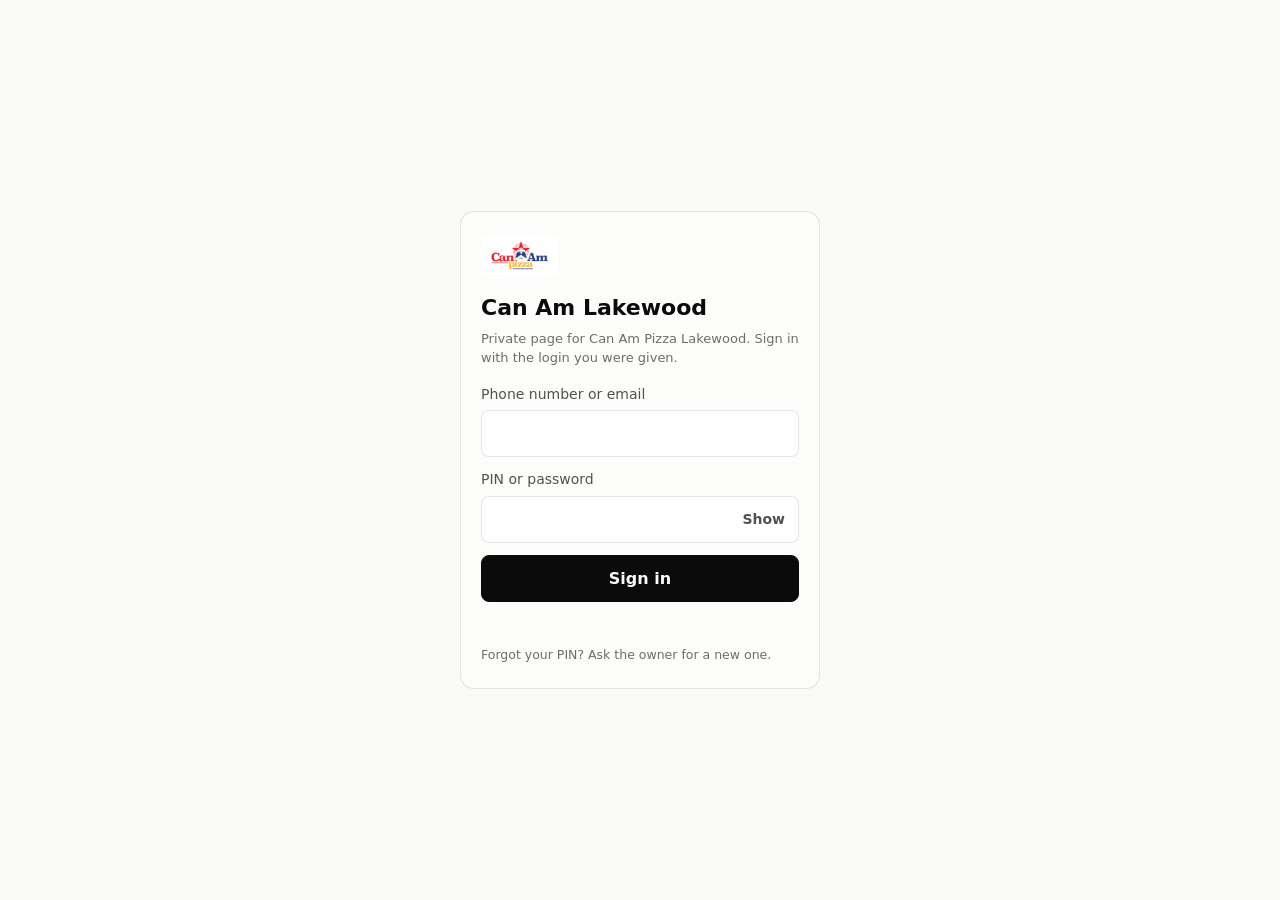
<file: index.html>
<!doctype html>
<html lang="en">
<head>
  <meta charset="utf-8">
  <meta http-equiv="Content-Security-Policy" content="default-src 'self'; script-src 'self'; style-src 'self' 'unsafe-inline'; img-src 'self' data:; connect-src 'self' https://xnnyrgptfxnephdkgopo.supabase.co; font-src 'self'; manifest-src 'self'; worker-src 'self'; object-src 'none'; base-uri 'self'; form-action 'self'">
  <meta name="viewport" content="width=device-width, initial-scale=1">
  <title>Can Am Lakewood</title>
  <link rel="icon" href="icons/icon32.png">
  <link rel="stylesheet" href="dashboard.css">
  <link rel="stylesheet" href="phone.css">
  <link rel="stylesheet" href="finance.css">
  <link rel="stylesheet" href="schedule.css">
  <meta name="robots" content="noindex, nofollow">
  <link rel="apple-touch-icon" href="icons/app-180.png">
  <link rel="manifest" href="manifest.webmanifest">
  <meta name="apple-mobile-web-app-title" content="Can Am">
  <meta name="apple-mobile-web-app-capable" content="yes">
  <meta name="mobile-web-app-capable" content="yes">
  <meta name="theme-color" content="#f9f9f7" media="(prefers-color-scheme: light)">
  <meta name="theme-color" content="#0d0d0d" media="(prefers-color-scheme: dark)">
  <link rel="stylesheet" href="taxes.css">
  <script src="theme.js"></script>
</head>
<body class="locked">
  <section class="login" id="login">
    <div class="login-card">
      <img src="logo.png" alt="Can Am Pizza" class="logo">
      <h1>Can Am Lakewood</h1>
      <p class="muted">Private page for Can Am Pizza Lakewood. Sign in with the login you were given.</p>
      <form id="loginForm">
        <label>Phone number or email<input type="text" id="loginEmail" autocomplete="username" autocapitalize="off" spellcheck="false" required></label>
        <label>PIN or password
          <span class="pw-wrap">
            <input type="password" id="loginPassword" autocomplete="current-password" required>
            <button type="button" class="pw-show" id="loginShow" aria-label="Show password">Show</button>
          </span>
        </label>
        <button class="btn" type="submit" id="loginBtn">Sign in</button>
      </form>
      <button class="btn" id="loginRetry" hidden>Try again</button>
      <p class="login-msg" id="loginMsg" aria-live="polite"></p>
      <p class="login-help">Forgot your PIN? Ask the owner for a new one.</p>
    </div>
  </section>
  <div class="app-tip" id="appTip" hidden>
    <div class="app-tip-msg" id="appTipMsg"></div>
    <button class="btn" id="appTipInstall" hidden>Install</button>
    <button class="btn ghost" id="appTipClose">Not now</button>
  </div>

  <header class="top">
    <div class="brand">
      <img src="logo.png" alt="Can Am Pizza" class="logo">
      <div>
        <div class="brand-title" id="brandTitle">Lakewood sales</div>
        <div class="brand-sub" id="dateLine"></div>
      </div>
    </div>
    <nav class="views" id="views" aria-label="Show">
      <button data-tab="sales" aria-pressed="true">Sales</button>
      <button data-tab="dough" aria-pressed="false">Dough</button>
      <button data-tab="finance" aria-pressed="false" id="finTabBtn" hidden>Finances</button>
      <button data-tab="taxes" aria-pressed="false" id="taxTabBtn" hidden>Taxes</button>
      <button data-tab="schedule" aria-pressed="false" id="schedTabBtn" hidden>Schedule</button>
      <a class="views-link" id="refTabLink" href="referral.html">Referrals</a>
    </nav>
    <nav class="range sales-only" id="range" aria-label="Date range">
      <button data-view="today">Today</button>
      <button data-view="yesterday">Yesterday</button>
      <button data-view="week">This week</button>
      <button data-view="lastweek">Last week</button>
      <button data-view="month">This month</button>
      <button data-view="lastmonth">Last month</button>
      <button data-view="september" hidden>September</button>
    </nav>
    <div class="live">
      <span class="live-dot" id="liveDot"></span>
      <span id="liveText">Starting…</span>
      <button class="icon-btn" id="refreshBtn" title="Refresh now" aria-label="Refresh now">
        <svg viewBox="0 0 24 24" width="18" height="18" aria-hidden="true"><path d="M20 12a8 8 0 1 1-2.34-5.66M20 4v5h-5" fill="none" stroke="currentColor" stroke-width="2" stroke-linecap="round" stroke-linejoin="round"/></svg>
      </button>
      <button class="icon-btn theme-btn" id="themeBtn" type="button"></button>
    </div>
  </header>

  <main>
    <section id="alerts" class="alerts" aria-live="polite"></section>

    <!-- Taxes tab (version 1.27.0, owner only; taxes-view.js fills it in). Employee logins never see it. -->
    <section class="tx taxes-only" id="taxes" aria-label="Sales tax"></section>

    <!-- Finances tab (version 1.12.0, phone page, owner only; finance.js fills it in) -->
    <section class="fin finance-only" id="finance" aria-label="Finances">
      <nav class="fin-nav" id="finNav" aria-label="Finances"></nav>
      <div class="fin-main">
        <div class="fin-mode" id="finMode" hidden></div>
        <header class="fin-head" id="finHead"></header>
        <div class="fin-body" id="finBody"></div>
      </div>
      <dialog class="fin-sheet" id="finSheet" aria-label="Details"></dialog>
    </section>

    <!-- Schedule tab (version 1.22.0, phone page, owner only; schedule.js fills it in) -->
    <section class="sc schedule-only" id="schedule" aria-label="Schedule">
      <div class="sc-body" id="scBody"></div>
      <div class="sc-bar" id="scBar" hidden></div>
      <dialog class="sc-dialog" id="scDialog" aria-label="Change a day"></dialog>
    </section>
    <div class="sc-print" id="scPrint" aria-hidden="true"></div>
    <section class="hero sales-only">
      <div class="hero-label" id="heroLabel">Total sales today</div>
      <div class="hero-value" id="heroValue">—</div>
      <div class="hero-meta">
        <span id="heroOrders"></span>
        <span id="heroDelta"></span>
      </div>
      <!-- owner only (version 1.19.0): what today is likely to bring in by closing -->
      <div class="hero-pay hero-expect" id="heroExpect"></div>
      <div class="hero-pay" id="heroPay"></div>
      <div class="hero-actions">
        <button class="hero-more" id="heroDetail">See what sold, and when <span aria-hidden="true">→</span></button>
        <button class="hero-more" id="heroUpcoming" hidden>Expected orders <span class="count-pill" id="heroUpcomingCount" hidden></span> <span aria-hidden="true">↓</span></button>
      </div>
    </section>

    <section class="tiles sales-only" id="tiles"></section>
    <p class="hint tiles-hint sales-only">Tap a box to see what sold there, the busiest times and promos.</p>

    <!-- Dough tab: dough only, no money. Everything is on the page, nothing folded away, in the order a
         kitchen needs it: what to do now, what's left, the day's one mix and any extra, orders scheduled ahead. -->
    <section class="card dough-only dough-do" id="doughDoCard">
      <div id="doughDo"></div>
    </section>

    <section class="card dough-only" id="doughNowCard" hidden>
      <div class="card-head"><h2 id="doughNowTitle">Left right now</h2></div>
      <div id="doughNow"></div>
    </section>

    <!-- doughs used so far today, straight from Clover's orders (version 1.18.0; no learning, no plan needed) -->
    <section class="card dough-only" id="doughUsedCard">
      <div class="card-head"><h2 id="doughUsedTitle">Used today</h2></div>
      <div id="doughUsed"></div>
    </section>

    <section class="card dough-only" id="doughDayCard">
      <div class="card-head"><h2 id="doughDayTitle">Today's dough</h2></div>
      <ol class="steps" id="doughSteps"></ol>
    </section>

    <!-- owner only: who entered which dough count (the database keeps this log) -->
    <section class="card dough-only" id="doughWhoCard" hidden>
      <div class="card-head"><h2 id="doughWhoTitle">Who entered what</h2></div>
      <ol class="k-orders" id="doughWhoList"></ol>
      <p class="hint">Every dough count someone entered or changed, newest first. The name is added by the database
        from the login that saved it, so it can't be changed from the page.</p>
    </section>

    <section class="card dough-only" id="doughOrdersCard" hidden>
      <div class="card-head"><h2>Orders scheduled ahead</h2><span class="muted" id="doughOrdersAge"></span></div>
      <ol class="k-orders" id="doughOrders"></ol>
    </section>

    <section class="card dough-only" id="doughHowCard">
      <div class="card-head"><h2>How the numbers are worked out</h2></div>
      <div class="dough-how" id="doughHowBody"></div>
    </section>

    <section class="card dough-only" id="doughLogCard" hidden>
      <div class="card-head"><h2 id="doughLogTitle">Counts entered</h2></div>
      <div id="doughLog"></div>
    </section>

    <!-- phone page only (version 1.11.0): a reminder on this phone when tonight's closing dough count is missing -->
    <section class="card dough-only remind-card" id="remindCard" hidden>
      <div class="card-head"><h2>Closing reminder</h2></div>
      <p class="remind-msg" id="remindMsg"></p>
      <div class="remind-btns">
        <button class="btn" type="button" id="remindOn" hidden>Remind this phone before closing</button>
        <button class="btn ghost" type="button" id="remindTest" hidden>Send a test</button>
        <button class="btn ghost" type="button" id="remindOff" hidden>Stop reminders</button>
      </div>
      <p class="remind-note" id="remindNote" aria-live="polite"></p>
    </section>

    <!-- owner only: employee logins that see this Dough page and nothing else -->
    <section class="card dough-only" id="staffCard" hidden>
      <div class="card-head"><h2>Employee logins</h2></div>
      <p class="staff-about">Employees sign in at <a id="staffLink" target="_blank" rel="noopener"></a> with their phone number
        and the 6-number PIN you give them. No text messages are sent. They see only this Dough page: the dough numbers and
        the orders scheduled ahead. Never sales, prices, payouts or customer names. Each count they enter shows their name.</p>
      <p class="staff-own" id="staffOwn" hidden></p>
      <ul class="staff-list" id="staffList"></ul>
      <form class="staff-add" id="staffForm" autocomplete="off">
        <h3>Add an employee</h3>
        <label>Their name<input type="text" id="staffName" required maxlength="40" autocomplete="off" placeholder="Maria"></label>
        <label>Their phone number<input type="text" id="staffEmail" required autocomplete="off" spellcheck="false" autocapitalize="off" inputmode="tel" placeholder="253-555-0100"></label>
        <label>A 6-number PIN for them
          <span class="staff-pw"><input type="text" id="staffPassword" required inputmode="numeric" maxlength="6" autocomplete="off" spellcheck="false"><button class="btn ghost" type="button" id="staffMake">Make one up</button></span></label>
        <button class="btn" type="submit">Add employee</button>
      </form>
      <p class="staff-note" id="staffNote" aria-live="polite"></p>
    </section>

    <footer class="foot dough-only" id="doughFoot" hidden><span id="doughWho"></span>
      <button class="link-btn inline" id="doughSignOut" type="button">Sign out</button></footer>

    <section class="card sales-only">
      <div class="card-head">
        <h2 id="chartTitle">Last 14 days</h2>
        <div class="legend" id="legend"></div>
        <button class="link-btn" id="tableToggle">Show as table</button>
      </div>
      <div class="chart" id="chart"></div>
      <div class="table-wrap" id="tableWrap" hidden></div>
      <p class="hint">Tap a day to see its orders.</p>
    </section>

    <section class="card sales-only" id="newCustCard" hidden>
      <div class="card-head"><h2>New customers</h2><span class="muted" id="newCustAge"></span></div>
      <div class="nc-grid" id="newCust"></div>
      <p class="hint">Each app's own count of first-time customers for the dates shown. DoorDash only reports whole
        weeks and months, so its row shows DoorDash's own last full week (Monday–Sunday, not the store's
        Tuesday–Monday week) and last full month. In-store isn't
        counted, because Clover doesn't know who walk-in customers are.</p>
    </section>

    <section class="card sales-only">
      <div class="card-head">
        <h2 id="ordersTitle">Orders</h2>
        <span class="muted" id="ordersCount"></span>
      </div>
      <ol class="orders" id="orders"></ol>
      <button class="link-btn more" id="moreBtn" hidden>Show all</button>
    </section>

    <section class="card sales-only" id="connections">
      <div class="card-head"><h2>Connections</h2><span class="muted">Checked every minute while Chrome is open</span></div>
      <ul class="conns" id="conns"></ul>
      <p class="muted"><span id="version"></span>
        <button class="link-btn inline" id="reloadAddon" title="Loads the newest version of the add-on from its folder">Update add-on</button>
        <button class="link-btn inline" id="phoneLogout" hidden>Sign out</button></p>
    </section>

    <footer class="foot sales-only">
      Sales are before tax and tips. <b>In-store</b> is Clover card and cash payments only — app orders that also print in
      Clover are left out so nothing is counted twice. <b>DoorDash</b>, <b>Uber Eats</b>, <b>Grubhub</b> and <b>Website &amp; app</b> come
      straight from each company's own site. Cancelled orders are not counted, unless the app still paid you for them.
      <b>You get</b> is what DoorDash, Uber Eats and Grubhub pay after their commission and fees, the promotions and ads you run there and
      refunds (from each app's own payout report). The website &amp; app has no commission. In-store and website &amp; app take off card fees: Owner's own fee per order, and an estimate for Clover cards at the rate in the add-on's settings (config.js).
    </footer>
  </main>

  <dialog class="detail" id="detail" aria-labelledby="detailTitle">
    <div class="d-top">
      <div class="d-title"><span class="swatch" id="detailSwatch"></span><h2 id="detailTitle"></h2></div>
      <button class="icon-btn" id="detailClose" aria-label="Close">
        <svg viewBox="0 0 24 24" width="18" height="18" aria-hidden="true"><path d="M6 6l12 12M18 6L6 18" fill="none" stroke="currentColor" stroke-width="2" stroke-linecap="round"/></svg>
      </button>
    </div>
    <nav class="range d-range" id="detailRange" aria-label="Date range">
      <button data-view="today">Today</button>
      <button data-view="yesterday">Yesterday</button>
      <button data-view="week">This week</button>
      <button data-view="lastweek">Last week</button>
      <button data-view="month">This month</button>
      <button data-view="lastmonth">Last month</button>
      <button data-view="september" hidden>September</button>
    </nav>
    <div class="d-when muted" id="detailWhen"></div>
    <div id="detailBody"></div>
  </dialog>

  <dialog class="detail" id="upcomingPanel" aria-labelledby="upcomingTitle">
    <div class="d-top">
      <div class="d-title"><h2 id="upcomingTitle">Expected orders</h2></div>
      <button class="icon-btn" id="upcomingClose" aria-label="Close">
        <svg viewBox="0 0 24 24" width="18" height="18" aria-hidden="true"><path d="M6 6l12 12M18 6L6 18" fill="none" stroke="currentColor" stroke-width="2" stroke-linecap="round"/></svg>
      </button>
    </div>
    <div class="d-when muted" id="upcomingCount"></div>
    <div class="panel-body">
      <ol class="orders upcoming" id="upcoming"></ol>
      <p class="hint">Orders customers scheduled ahead of time on the apps and your website, by when they're due.
        Checked every 5 minutes.</p>
    </div>
  </dialog>

  <div class="tooltip" id="tooltip" role="tooltip" hidden></div>
  <script type="module" src="phone.js"></script>
</body>
</html>
</file>
<file: dashboard.css>
:root {
  color-scheme: light;
  --page: #f9f9f7;
  --surface: #fcfcfb;
  --raised: #ffffff;
  --ink: #0b0b0b;
  --ink-2: #52514e;
  --muted: #6f6d68; /* 4.9:1 on the page (1.10.0; #898781 was 3.4:1) */
  --grid: #e1e0d9;
  --axis: #c3c2b7;
  --border: rgba(11, 11, 11, 0.10);
  --hover: rgba(11, 11, 11, 0.04);
  --up: #006300;
  --down: #b42318;

  /* channel colors (validated categorical slots 1-5) */
  --s1: #2a78d6;
  --s2: #eb6834;
  --s3: #1baf7a;
  --s4: #eda100;
  --s5: #e87ba4;
  --s6: #8f8a80;

  /* status */
  --good: #0ca30c;
  --warning: #fab219;
  --critical: #d03b3b;
  --critical-wash: #fdeeee;
  --warning-wash: #fff6e0;

  --radius: 14px;
  font-family: system-ui, -apple-system, "Segoe UI", sans-serif;
}

@media (prefers-color-scheme: dark) {
  :root:not([data-theme="light"]) {
    color-scheme: dark;
    --page: #0d0d0d;
    --surface: #1a1a19;
    --raised: #1f1f1e;
    --ink: #ffffff;
    --ink-2: #c3c2b7;
    --muted: #898781;
    --grid: #2c2c2a;
    --axis: #383835;
    --border: rgba(255, 255, 255, 0.10);
    --hover: rgba(255, 255, 255, 0.05);
    --up: #0ca30c;
    --down: #ff7b72;
    --s1: #3987e5;
    --s2: #d95926;
    --s3: #199e70;
    --s4: #c98500;
    --s5: #d55181;
    --s6: #8a857b;
    --critical-wash: #3a1c1c;
    --warning-wash: #3a2f14;
  }
}
:root[data-theme="dark"] {
  color-scheme: dark;
  --page: #0d0d0d; --surface: #1a1a19; --raised: #1f1f1e; --ink: #ffffff; --ink-2: #c3c2b7; --muted: #898781;
  --grid: #2c2c2a; --axis: #383835; --border: rgba(255,255,255,0.10); --hover: rgba(255,255,255,0.05);
  --up: #0ca30c; --down: #ff7b72;
  --s1: #3987e5; --s2: #d95926; --s3: #199e70; --s4: #c98500; --s5: #d55181; --s6: #8a857b;
  --critical-wash: #3a1c1c; --warning-wash: #3a2f14;
}

* { box-sizing: border-box; }
[hidden] { display: none !important; }
body { margin: 0; background: var(--page); color: var(--ink); font-size: 15px; line-height: 1.45; }
button { font: inherit; color: inherit; }
h2 { font-size: 16px; font-weight: 600; margin: 0; }
.muted { color: var(--muted); font-size: 13px; }

/* ---------- header ---------- */
.top {
  position: sticky; top: 0; z-index: 5;
  display: flex; align-items: center; gap: 16px; flex-wrap: wrap;
  padding: 12px 24px; background: color-mix(in srgb, var(--page) 92%, transparent);
  backdrop-filter: blur(8px); border-bottom: 1px solid var(--border);
}
.brand { display: flex; align-items: center; gap: 12px; margin-right: auto; }
.logo { height: 40px; width: auto; border-radius: 8px; background: #fff; padding: 2px 6px; }
.brand-title { font-weight: 650; font-size: 17px; }
.brand-sub { color: var(--ink-2); font-size: 13px; }

.range { display: flex; background: var(--surface); border: 1px solid var(--border); border-radius: 999px; padding: 3px; }
.range button {
  border: 0; background: none; padding: 7px 14px; border-radius: 999px; cursor: pointer;
  color: var(--ink-2); font-size: 14px; white-space: nowrap;
}
.range button:hover { background: var(--hover); color: var(--ink); }
.range button[aria-pressed="true"] { background: var(--ink); color: var(--page); font-weight: 600; }
.range button { display: inline-grid; justify-items: center; line-height: 1.15; padding: 5px 13px; }
.range .rb-date { font-size: 11px; color: var(--muted); font-weight: 400; }
.range button[aria-pressed="true"] .rb-date { color: color-mix(in srgb, var(--page) 70%, transparent); }

.live { display: flex; align-items: center; gap: 8px; color: var(--ink-2); font-size: 13px; }

/* Sales / Dough tabs: the Dough tab shows no money at all */
.views { display: inline-flex; background: var(--surface); border: 1px solid var(--border); border-radius: 999px; padding: 3px; }
.views button {
  border: 0; background: none; padding: 7px 16px; border-radius: 999px; cursor: pointer;
  color: var(--ink-2); font-size: 14px; font-weight: 550;
}
.views button:hover { background: var(--hover); color: var(--ink); }
.views button[aria-pressed="true"] { background: var(--ink); color: var(--page); font-weight: 650; }
body.tab-dough .sales-only { display: none !important; }
body:not(.tab-dough) .dough-only { display: none !important; }
.live-dot { width: 9px; height: 9px; border-radius: 50%; background: var(--good); box-shadow: 0 0 0 0 var(--good); }
.live-dot.pulse { animation: pulse 1.6s ease-out 1; }
.live-dot.stale { background: var(--warning); }
.live-dot.down { background: var(--critical); }
@keyframes pulse { from { box-shadow: 0 0 0 0 color-mix(in srgb, var(--good) 60%, transparent); } to { box-shadow: 0 0 0 10px transparent; } }
.icon-btn {
  display: grid; place-items: center; width: 34px; height: 34px; border-radius: 50%;
  border: 1px solid var(--border); background: var(--surface); cursor: pointer; color: var(--ink-2);
}
.icon-btn:hover { color: var(--ink); background: var(--hover); }
.icon-btn.spin svg { animation: spin 0.9s linear infinite; }
/* light / dark switch: icon and word on computers, just the icon on phones */
.theme-btn { width: auto; display: inline-flex; gap: 6px; padding: 0 12px 0 10px; border-radius: 999px; font: inherit; font-size: 13px; }
.theme-btn svg { flex: none; }
@keyframes spin { to { transform: rotate(360deg); } }

main { max-width: 1180px; margin: 0 auto; padding: 20px 24px 40px; display: grid; grid-template-columns: minmax(0, 1fr); gap: 18px; }

/* ---------- alerts ---------- */
.alerts { display: grid; gap: 10px; }
.alerts:empty { display: none; }
.alert {
  display: flex; align-items: center; gap: 12px; padding: 12px 16px; border-radius: 12px;
  border: 1px solid var(--border); background: var(--surface);
}
.alert.critical { background: var(--critical-wash); border-color: color-mix(in srgb, var(--critical) 40%, transparent); }
.alert.warning { background: var(--warning-wash); border-color: color-mix(in srgb, var(--warning) 50%, transparent); }
.alert .ico { flex: none; width: 26px; height: 26px; border-radius: 50%; display: grid; place-items: center; color: #fff; font-weight: 700; font-size: 14px; }
.alert.critical .ico { background: var(--critical); }
.alert.warning .ico { background: var(--warning); color: #0b0b0b; }
.alert.info .ico { background: var(--muted); }
.alert .msg { flex: 1; }
.alert .msg b { font-weight: 650; }
.alert .btn {
  flex: none; text-decoration: none; color: var(--ink); background: var(--raised); font: inherit; cursor: pointer;
  border: 1px solid var(--border); padding: 7px 12px; border-radius: 8px; font-size: 14px; font-weight: 550;
}
.alert .btn:hover { background: var(--hover); }

/* ---------- hero ---------- */
.hero { padding: 6px 2px 0; }
.hero-label { color: var(--ink-2); font-size: 15px; }
.hero-value { font-size: 56px; font-weight: 650; letter-spacing: -0.02em; line-height: 1.1; margin: 2px 0 6px; }
.hero-meta { display: flex; gap: 16px; flex-wrap: wrap; color: var(--ink-2); font-size: 15px; }
.hero-pay { color: var(--ink-2); font-size: 15px; margin-top: 6px; }
.hero-pay:empty { display: none; }
.hero-pay b { color: var(--ink); font-weight: 650; }
.delta { font-weight: 550; }
.delta.up { color: var(--up); }
.delta.down { color: var(--down); }
.delta.flat { color: var(--muted); font-weight: 400; }

/* ---------- channel tiles ---------- */
.tiles { display: grid; grid-template-columns: repeat(4, minmax(0, 1fr)); gap: 14px; }
.tiles.five { grid-template-columns: repeat(5, minmax(0, 1fr)); }
.tile {
  background: var(--surface); border: 1px solid var(--border); border-radius: var(--radius);
  padding: 14px 16px; display: flex; flex-direction: column; gap: 4px; min-height: 150px;
}
.tile-head { display: flex; align-items: center; gap: 8px; flex-wrap: wrap; row-gap: 4px; } /* a status label moves to the next line when there's no room */
.swatch { display: inline-block; width: 10px; height: 10px; border-radius: 3px; flex: none; }
.s1 { background: var(--s1); } .s2 { background: var(--s2); } .s3 { background: var(--s3); }
.s4 { background: var(--s4); } .s5 { background: var(--s5); } .s6 { background: var(--s6); }
.tile-name { font-weight: 600; white-space: nowrap; }
/* the color square stays on the name's first line */
.tile-title { display: inline-flex; align-items: flex-start; gap: 8px; min-width: 0; }
.tile-title .swatch { margin-top: calc((1.45em - 10px) / 2); }
.tile-note { color: var(--muted); font-size: 12px; margin-top: -2px; }
.chip {
  margin-left: auto; font-size: 12px; font-weight: 600; padding: 2px 8px; border-radius: 999px;
  display: inline-flex; align-items: center; gap: 5px; white-space: nowrap; border: 1px solid var(--border);
}
.chip::before { content: ""; width: 7px; height: 7px; border-radius: 50%; background: currentColor; }
.chip.open { color: var(--up); }
.chip.paused { color: #fff; background: var(--critical); border-color: transparent; }
.chip.paused::before { background: #fff; }
.chip.signin { color: #0b0b0b; background: var(--warning); border-color: transparent; }
.chip.signin::before { background: #0b0b0b; }
.chip.closed, .chip.error { color: var(--muted); }
.chip.busy { color: #0b0b0b; background: var(--warning); border-color: transparent; }
.chip.busy::before { background: #0b0b0b; }
.tile-value { font-size: 30px; font-weight: 650; letter-spacing: -0.01em; margin-top: 6px; }
.tile-value.loading { color: var(--muted); font-weight: 400; font-size: 18px; padding: 8px 0; }
.tile-sub { color: var(--ink-2); font-size: 14px; }
.tile-extra { color: var(--muted); font-size: 13px; }
.tile-pay { color: var(--ink-2); font-size: 13px; }
.tile-pay b { color: var(--ink); font-weight: 600; }
.tile-stale { color: var(--down); font-size: 12.5px; font-weight: 550; }
.tile-stale span { display: inline-grid; place-items: center; width: 15px; height: 15px; border-radius: 50%; background: var(--warning); color: #0b0b0b; font-size: 11px; font-weight: 700; margin-right: 2px; }
.nw { white-space: nowrap; }
.tile { position: relative; }
.tile-go { margin-top: auto; padding-top: 6px; color: var(--muted); font-size: 12.5px; font-weight: 550; }
.tile[data-ch]:hover .tile-go, .tile[data-ch]:focus-visible .tile-go { color: var(--ink); }

/* ---------- cards ---------- */
.card { background: var(--surface); border: 1px solid var(--border); border-radius: var(--radius); padding: 16px 18px; }
.card-head { display: flex; align-items: center; gap: 16px; flex-wrap: wrap; margin-bottom: 10px; }
.legend { display: flex; gap: 14px; flex-wrap: wrap; color: var(--ink-2); font-size: 13px; }
.legend span { display: inline-flex; align-items: center; gap: 6px; }
.link-btn { margin-left: auto; border: 0; background: none; color: var(--ink-2); text-decoration: underline; cursor: pointer; font-size: 13px; padding: 4px; }
.link-btn:hover { color: var(--ink); }
.hint { color: var(--muted); font-size: 12px; margin: 4px 0 0; }
.link-btn.inline { margin-left: 8px; }

/* ---------- chart ---------- */
.chart { width: 100%; }
.chart svg { display: block; width: 100%; height: auto; overflow: visible; }
.chart .gridline { stroke: var(--grid); stroke-width: 1; }
.chart .baseline { stroke: var(--axis); stroke-width: 1; }
.chart .tick { fill: var(--muted); font-size: 11px; font-variant-numeric: tabular-nums; }
.chart .xlab { fill: var(--muted); font-size: 11px; text-anchor: middle; }
.chart .xlab.today { fill: var(--ink); font-weight: 650; }
.chart .xlab.sel { fill: var(--ink); font-weight: 650; }
.chart .col { cursor: pointer; }
.chart .col .hit { fill: transparent; }
.chart .col.inrange .hit { fill: color-mix(in srgb, var(--s1) 7%, transparent); }
.chart .col:hover .hit, .chart .col.sel .hit { fill: var(--hover); }
.chart .selbar { fill: var(--ink); }
.chart .seg-s1 { fill: var(--s1); } .chart .seg-s2 { fill: var(--s2); } .chart .seg-s3 { fill: var(--s3); }
.chart .seg-s4 { fill: var(--s4); } .chart .seg-s5 { fill: var(--s5); } .chart .seg-s6 { fill: var(--s6); }
.chart .total { fill: var(--ink-2); font-size: 11px; text-anchor: middle; font-variant-numeric: tabular-nums; }

.tooltip {
  position: fixed; z-index: 20; pointer-events: none; min-width: 180px;
  background: var(--raised); color: var(--ink); border: 1px solid var(--border); border-radius: 10px;
  box-shadow: 0 8px 24px rgba(0, 0, 0, 0.14); padding: 10px 12px; font-size: 13px;
}
.tooltip .tt-title { font-weight: 650; margin-bottom: 6px; }
.tooltip .tt-row { display: flex; align-items: center; gap: 8px; }
.tooltip .tt-row .v { margin-left: auto; font-variant-numeric: tabular-nums; padding-left: 14px; }
.tooltip .tt-total { border-top: 1px solid var(--border); margin-top: 6px; padding-top: 6px; font-weight: 650; }

table.data { width: 100%; border-collapse: collapse; font-size: 13px; font-variant-numeric: tabular-nums; }
table.data th, table.data td { padding: 6px 8px; text-align: right; border-bottom: 1px solid var(--grid); white-space: nowrap; }
table.data th:first-child, table.data td:first-child { text-align: left; }
table.data th { color: var(--ink-2); font-weight: 600; }
.table-wrap { overflow-x: auto; }
/* the day-by-day table: the day stays in view while the rest scrolls sideways */
#tableWrap th:first-child, #tableWrap td:first-child { position: sticky; left: 0; background: var(--surface); }
/* dough tab: how the numbers are worked out */
.dough-note { color: var(--ink-2); font-size: 13px; margin: 10px 0 0; }
.dough-how p { margin: 0 0 8px; max-width: 760px; font-size: 14px; color: var(--ink-2); }
.dough-how p:last-child { margin-bottom: 0; }
.dough-how b { color: var(--ink); font-weight: 600; }

/* dough tab: the one big box with what to do now */
.dough-do { padding: 18px 20px 20px; }
.do-when { margin: 0; color: var(--muted); font-size: 14px; }
.do-title { margin: 6px 0 12px; font-size: 26px; font-weight: 700; letter-spacing: -0.01em; }
.do-done { color: var(--up); }
.do-sizes { display: grid; grid-template-columns: repeat(3, minmax(0, 1fr)); gap: 10px; max-width: 620px; }
.do-size { display: grid; justify-items: center; gap: 2px; padding: 14px 6px 12px; border-radius: 14px; background: var(--raised); border: 1px solid var(--border); }
.do-size b { font-size: 56px; font-weight: 750; line-height: 1; font-variant-numeric: tabular-nums; }
.do-size span { font-size: 16px; font-weight: 650; color: var(--ink-2); text-transform: uppercase; letter-spacing: 0.04em; }
.do-line { margin: 12px 0 0; font-size: 16px; color: var(--ink-2); max-width: 620px; }
/* 1.24.0: a size that's had enough mixed: a check and "Enough" in place of a number */
.do-size.ok b { color: var(--up); }
.do-size em { font-style: normal; font-size: 14px; font-weight: 650; color: var(--up); }
.do-note { font-weight: 600; color: var(--ink); }
.do-line b { color: var(--ink); }
.do-alert { margin: 4px 0 18px; padding: 14px 14px 16px; border-radius: 16px; background: var(--critical-wash); border: 2px solid color-mix(in srgb, var(--critical) 55%, transparent); }
.do-alert .do-title { margin-top: 0; color: var(--down); }
.do-alert .do-size { border-color: color-mix(in srgb, var(--critical) 35%, transparent); }
.do-alert .do-line { color: var(--ink); }
/* version 1.19.0: a size running low that still lasts tonight (amber), the "Mix now" label over the
   numbers, today's extra mixes, and the "Made more dough?" button */
.do-alert.soon { background: var(--warning-wash); border-color: color-mix(in srgb, var(--warning) 70%, transparent); }
.do-alert.soon .do-title { color: var(--ink); }
.do-alert.soon .do-size { border-color: color-mix(in srgb, var(--warning) 55%, transparent); }
.do-sub { margin: 0 0 8px; font-size: 15px; font-weight: 700; text-transform: uppercase; letter-spacing: 0.04em; color: var(--ink-2); }
.do-alert .do-title { margin-bottom: 10px; }
.do-extra { padding: 10px 12px; border-radius: 12px; background: var(--raised); border: 1px solid var(--border); color: var(--ink); }
.do-watch { padding: 10px 12px; border-radius: 12px; background: var(--warning-wash); border: 1px solid color-mix(in srgb, var(--warning) 50%, transparent); color: var(--ink); }
.do-more { display: block; width: 100%; max-width: 620px; text-align: center; }
.used-expect { font-size: 15px; color: var(--ink); margin-top: 8px; }
.used-expect b { font-size: 18px; font-weight: 750; }
.step-foot.two { flex-wrap: wrap; }
.step-foot.two .step-note { flex: 1 1 100%; }
.step-foot.two .step-btn { flex: 1; }
.tile-expect { color: var(--ink-2); }

/* dough tab: how many are left, one tile per size */
.left-tiles { display: grid; grid-template-columns: repeat(3, minmax(0, 1fr)); gap: 10px; max-width: 620px; }
.left-tile { display: grid; justify-items: center; text-align: center; gap: 4px; padding: 12px 8px; border-radius: 14px; background: var(--raised); border: 1px solid var(--border); }
.left-tile .left-name { font-size: 15px; font-weight: 650; color: var(--ink-2); text-transform: uppercase; letter-spacing: 0.04em; }
.left-tile b { font-size: 40px; font-weight: 750; line-height: 1.05; font-variant-numeric: tabular-nums; }
.left-tile .left-say { font-size: 14px; color: var(--ink-2); }
.left-tile .left-say i { font-style: normal; font-weight: 800; color: var(--up); }
.left-tile.tight .left-say i { color: color-mix(in srgb, var(--warning) 75%, var(--ink)); }
.left-tile.short { border: 2px solid color-mix(in srgb, var(--critical) 55%, transparent); background: var(--critical-wash); }
.left-tile.short b, .left-tile.short .left-say, .left-tile.short .left-say i { color: var(--down); font-weight: 700; }
/* a suggested mix not entered yet, under its size (version 1.26.1): "+22 if the afternoon mix is made" */
.left-tile .left-if { font-size: 13px; color: var(--ink-2); font-style: italic; }

/* dough tab: today's dough, one row per step of the day, each with its own Change / Count button */
.steps { list-style: none; margin: 0; padding: 0; display: grid; gap: 8px; }
.step { border: 1px solid var(--border); border-radius: 12px; padding: 12px 14px; background: var(--raised); display: grid; gap: 6px; }
.step.next { border: 2px solid color-mix(in srgb, var(--s1) 65%, transparent); padding: 11px 13px; }
.step.editing { border: 2px solid var(--ink); padding: 11px 13px; }
.step-head { display: flex; align-items: center; gap: 4px 10px; flex-wrap: wrap; }
.step-title { font-size: 17px; font-weight: 650; }
.step-when { color: var(--muted); font-size: 13px; margin-left: auto; }
.chip.next { margin-left: 0; color: var(--s1); border-color: color-mix(in srgb, var(--s1) 45%, transparent); }
.step-foot { display: flex; align-items: center; gap: 8px 12px; }
.step-foot .step-note { flex: 1; }
.trio { display: flex; flex-wrap: wrap; gap: 2px 18px; color: var(--ink-2); font-size: 15px; }
.trio span { white-space: nowrap; }
.trio b { font-size: 26px; font-weight: 750; color: var(--ink); font-variant-numeric: tabular-nums; margin-right: 3px; }
.trio.none { color: var(--muted); font-size: 22px; }
/* Used today (1.18.0): the three sizes, then the total on a line of its own */
.used-trio .used-total { flex-basis: 100%; margin-top: 4px; padding-top: 6px; border-top: 1px solid var(--border); }
.step-btn { flex: none; min-width: 96px; min-height: 44px; padding: 9px 14px; font-size: 15px; font-weight: 600; }
.step-note { margin: 0; color: var(--muted); font-size: 13.5px; }
.step.done .step-note { color: var(--up); }
.do-btn { margin-top: 14px; font-size: 17px; padding: 12px 20px; min-height: 48px; }
.do-saving { font-size: 14px; color: var(--ink-2); margin-left: 8px; }

.dough-steppers { display: grid; gap: 10px; max-width: 420px; margin-top: 4px; }
.stepper { display: grid; grid-template-columns: 84px 52px minmax(0, 90px) 52px; gap: 8px; align-items: center; }
.stepper-name { font-size: 17px; font-weight: 650; }
.stepper button {
  height: 52px; border-radius: 12px; border: 1px solid var(--border); background: var(--surface); color: var(--ink);
  font-size: 28px; line-height: 1; cursor: pointer;
}
.stepper button:active { background: var(--hover); }
.stepper input {
  height: 52px; width: 100%; min-width: 0; text-align: center; border-radius: 12px; border: 1px solid var(--border);
  background: var(--surface); color: var(--ink); font: inherit; font-size: 24px; font-weight: 700; font-variant-numeric: tabular-nums;
}
.stepper input:focus { outline: 2px solid color-mix(in srgb, var(--s1) 60%, transparent); outline-offset: 1px; }
.dough-save { display: flex; align-items: center; gap: 10px 12px; flex-wrap: wrap; margin-top: 12px; }
.dough-save .btn { font-size: 17px; padding: 12px 22px; min-width: 96px; }
.dough-save .btn:disabled { opacity: 0.6; cursor: default; }

/* dough tab: orders scheduled ahead (no prices) */
.k-orders { list-style: none; margin: 0; padding: 0; }
.k-orders > li { border-bottom: 1px solid var(--grid); }
.k-orders > li:last-child { border-bottom: 0; }
.k-orders > li.empty { padding: 8px 2px; }
/* each order is a button: tap it to see what's in it */
.k-toggle { display: grid; grid-template-columns: 116px minmax(0, 1fr) 16px; gap: 12px; align-items: center; width: 100%;
  padding: 10px 2px; border: 0; background: none; text-align: left; cursor: pointer; border-radius: 8px; }
.k-toggle:hover { background: var(--hover); }
.k-toggle:focus-visible { outline: 2px solid var(--s1); outline-offset: 1px; }
.k-chev { color: var(--muted); font-size: 22px; line-height: 1; transition: transform 0.15s; }
.k-order.open .k-chev { transform: rotate(90deg); }
.k-items { list-style: none; margin: 0 0 10px; padding: 0 2px 0 130px; display: grid; gap: 6px; }
.k-items li { display: grid; gap: 1px; font-size: 15px; }
.k-items.none { color: var(--muted); font-size: 14px; }
.k-item b { font-weight: 650; }
.k-mods { color: var(--ink-2); font-size: 13.5px; }
@media (max-width: 420px) { .k-items { padding-left: 14px !important; } }
.k-when { display: grid; line-height: 1.25; }
.k-when b { font-size: 17px; font-weight: 650; font-variant-numeric: tabular-nums; }
.k-when span { color: var(--muted); font-size: 13px; white-space: nowrap; }
.k-what { display: grid; gap: 2px; min-width: 0; }
.k-app { display: inline-flex; align-items: center; gap: 8px; font-weight: 600; }
.k-kind { color: var(--ink-2); font-size: 14px; }

/* dough tab: employee logins (owner only) */
.staff-about { margin: 0 0 8px; color: var(--ink-2); font-size: 14px; max-width: 760px; }
.staff-about a { color: var(--ink); }
.staff-list { list-style: none; margin: 0 0 14px; padding: 0; }
.staff-list li { display: flex; align-items: center; gap: 8px 12px; flex-wrap: wrap; padding: 10px 2px; border-bottom: 1px solid var(--grid); }
.staff-list li.empty { display: block; color: var(--muted); font-size: 14px; }
.staff-who { display: grid; gap: 2px; flex: 1 1 220px; min-width: 0; overflow-wrap: anywhere; }
.staff-who > span:not(.muted) { color: var(--ink-2); font-size: 14px; font-variant-numeric: tabular-nums; }
.staff-btns { display: flex; gap: 8px; flex-wrap: wrap; }
/* closing reminder on each employee's phones (version 1.11.1) */
.staff-own { margin: 0 0 4px; font-size: 14px; color: var(--ink-2); }
.staff-who > .staff-remind { font-size: 13.5px; }
.staff-who > .staff-remind.on, .staff-own .staff-remind.on { color: var(--ink-2); }
.staff-who > .staff-remind.off, .staff-own .staff-remind.off { color: color-mix(in srgb, var(--warning) 70%, var(--ink)); font-weight: 650; }
.staff-remind.off::before { content: '!'; display: inline-grid; place-items: center; width: 16px; height: 16px; margin-right: 5px; border-radius: 50%; background: var(--warning); color: #0b0b0b; font-size: 11px; font-weight: 700; vertical-align: 1px; }
.staff-btns .btn { min-height: 40px; }
.btn.ghost.danger { color: var(--down); }
.staff-add { display: grid; gap: 10px; max-width: 460px; }
.staff-add h3 { margin: 2px 0 0; font-size: 15px; }
.staff-add label { display: grid; gap: 4px; font-size: 14px; color: var(--ink-2); }
.staff-add input {
  width: 100%; min-width: 0; padding: 10px 12px; border-radius: 8px; border: 1px solid var(--border);
  background: var(--raised); color: var(--ink); font: inherit; font-size: 16px; /* 16px stops iPhone zooming in */
}
.staff-pw { display: flex; gap: 8px; }
.staff-pw input { flex: 1; }
.staff-pw .btn { flex: none; }
.staff-add > .btn { justify-self: start; padding: 10px 16px; font-size: 15px; min-height: 44px; }
.staff-note { margin: 10px 0 0; font-size: 14px; color: var(--ink); max-width: 760px; }
.staff-note:empty { display: none; }

/* employee (kitchen) logins see the Dough tab only; the dough tab reads best a little narrower */
body.kitchen #views { display: none !important; }
body.tab-dough main { max-width: 820px; }

/* dough tab: the last two weeks of counts */
table.dough-log td, table.dough-log th { vertical-align: top; }
table.dough-log td b { display: block; font-size: 15px; }
table.dough-log td span { display: block; color: var(--muted); font-size: 11.5px; white-space: nowrap; }

.panel-body { padding: 4px 18px 22px; }

/* new customers: one small card per app */
.nc-grid { display: grid; grid-template-columns: repeat(3, minmax(0, 1fr)); gap: 12px; }
.nc-card { border: 1px solid var(--border); border-radius: 12px; padding: 12px 14px; background: var(--raised); display: grid; gap: 10px; }
.nc-name { display: flex; align-items: center; gap: 8px; font-weight: 600; }
.nc-stats { display: grid; grid-template-columns: 1fr 1fr; gap: 12px; }
.nc-label { color: var(--muted); font-size: 12px; }
.nc-num { font-size: 24px; font-weight: 650; line-height: 1.2; font-variant-numeric: tabular-nums; }
.nc-num small { font-size: 13px; font-weight: 500; color: var(--ink-2); }
.nc-sub { color: var(--ink-2); font-size: 13px; }
.nc-when { color: var(--muted); font-size: 12px; }

/* ---------- orders ---------- */
.orders { list-style: none; margin: 0; padding: 0; }
.order {
  display: grid; grid-template-columns: 84px 10px minmax(90px, 160px) 1fr auto; gap: 10px; align-items: center;
  padding: 9px 4px; border-bottom: 1px solid var(--grid);
}
.order:last-child { border-bottom: 0; }
.day-head {
  display: flex; justify-content: space-between; gap: 12px; padding: 14px 4px 6px; border-bottom: 1px solid var(--grid);
  font-size: 13px; font-weight: 650; color: var(--ink-2); font-variant-numeric: tabular-nums;
}
.day-head:first-child { padding-top: 2px; }
.day-head span:last-child { font-weight: 500; color: var(--muted); }
.day-head { flex-wrap: wrap; row-gap: 0; } /* narrow phones: the day's total goes under the date, never mid-date */
.day-head span { white-space: nowrap; }
.order .time { color: var(--ink-2); font-variant-numeric: tabular-nums; font-size: 14px; }
.order .ch { font-weight: 550; }
.order .kind { color: var(--muted); font-size: 13px; overflow: hidden; text-overflow: ellipsis; white-space: nowrap; }
.order .amt { font-variant-numeric: tabular-nums; font-weight: 600; text-align: right; }
.order .who { color: var(--ink-2); font-weight: 600; }
.orders.upcoming .order { grid-template-columns: 110px 10px minmax(90px, 160px) 1fr auto; }
.orders.upcoming .time { line-height: 1.25; font-size: 13px; }
.order.cancelled .amt { text-decoration: line-through; color: var(--muted); font-weight: 400; }
.order.refund .amt { color: var(--down); }
.tag { font-size: 11px; font-weight: 600; padding: 1px 6px; border-radius: 6px; background: var(--hover); color: var(--ink-2); margin-left: 6px; }
.empty { color: var(--muted); padding: 18px 4px; }
.more { margin: 8px 0 0; }

/* ---------- connections ---------- */
.conns { list-style: none; margin: 0 0 6px; padding: 0; }
.conn { display: grid; grid-template-columns: 10px 130px 1fr auto; gap: 10px; align-items: center; padding: 8px 4px; border-bottom: 1px solid var(--grid); }
.conn:last-child { border-bottom: 0; }
.conn .name { font-weight: 600; }
.conn .state { color: var(--ink-2); font-size: 14px; }
.conn .state.bad { color: var(--down); }
.conn a { font-size: 13px; color: var(--ink-2); }
.dot { width: 9px; height: 9px; border-radius: 50%; background: var(--muted); }
.dot.ok { background: var(--good); }
.dot.warn { background: var(--warning); }
.dot.bad { background: var(--critical); }
.token-box { margin-top: 8px; border-top: 1px solid var(--grid); padding-top: 10px; font-size: 14px; color: var(--ink-2); }
.token-box summary { cursor: pointer; color: var(--ink); font-weight: 550; }
.token-box ol { padding-left: 20px; }
.token-row { display: flex; gap: 8px; flex-wrap: wrap; align-items: center; }
.token-row input {
  flex: 1 1 260px; min-width: 0; padding: 9px 12px; border-radius: 8px; border: 1px solid var(--border);
  background: var(--raised); color: var(--ink); font: inherit;
}
.btn {
  border: 1px solid var(--ink); background: var(--ink); color: var(--page); border-radius: 8px;
  padding: 8px 14px; cursor: pointer; font-weight: 600; font-size: 14px; text-decoration: none;
}
.btn.ghost { background: transparent; color: var(--ink); border-color: var(--border); font-weight: 500; }

.foot { color: var(--muted); font-size: 12.5px; max-width: 820px; }

@media (max-width: 980px) {
  .tiles, .tiles.five { grid-template-columns: repeat(2, minmax(0, 1fr)); }
  .nc-grid { grid-template-columns: 1fr; }
  .nc-stats { grid-template-columns: repeat(2, minmax(0, 220px)); }
}
@media (max-width: 640px) {
  /* the header scrolls away on phones so it doesn't take a quarter of the screen */
  .top { position: static; padding: 10px 16px 12px; gap: 8px 10px; }
  .logo { height: 34px; }
  .brand-title { font-size: 16px; }
  .live { font-size: 12.5px; margin-left: auto; }
  .theme-btn { width: 34px; padding: 0; justify-content: center; }
  .theme-btn .theme-word { display: none; }
  main { padding: 12px 16px 32px; gap: 14px; }
  .views { order: 2; width: 100%; display: grid; grid-template-columns: 1fr 1fr; }
  .dough-do { padding: 16px 14px 18px; }
  .do-title { font-size: 23px; }
  .do-size b { font-size: 44px; }
  .do-size span { font-size: 14px; }
  .left-tiles { grid-template-columns: 1fr; gap: 8px; }
  .left-tile { grid-template-columns: 76px 52px minmax(0, 1fr); justify-items: start; text-align: left; align-items: center; padding: 10px 12px; }
  .left-tile b { font-size: 32px; justify-self: center; }
  .left-tile .left-if { grid-column: 3; }
  .step { padding: 11px 12px; }
  .step.next, .step.editing { padding: 10px 11px; }
  .trio { gap: 0 14px; }
  .trio b { font-size: 24px; }
  .k-toggle { grid-template-columns: 112px minmax(0, 1fr) 16px; gap: 10px; }
  .k-items { padding-left: 124px; }
  .staff-btns { width: 100%; }
  .staff-btns .btn { flex: 1; white-space: nowrap; padding: 8px 6px; }
  .stepper { grid-template-columns: 70px 52px minmax(0, 1fr) 52px; }
  .views button { padding: 8px 10px; }
  .range { order: 3; width: 100%; display: grid; grid-template-columns: repeat(3, 1fr); border-radius: 14px; }
  .range button[data-view="september"] { grid-column: 1 / -1; } /* the 7th button gets its own row (October 2026 only) */
  .dough-save .btn { flex: 1; padding: 11px 14px; }
  .panel-body { padding: 4px 16px 28px; }
  .range button { padding: 5px 4px; font-size: 13px; border-radius: 10px; }
  .hero-value { font-size: 42px; }
  .hero-meta { gap: 4px 12px; font-size: 14px; }

  /* sales boxes become one tidy row per channel: name and amount on top, details under */
  .tiles, .tiles.five { grid-template-columns: 1fr; gap: 10px; }
  .tile {
    display: grid; min-height: 0; padding: 12px 14px; column-gap: 12px; row-gap: 2px;
    grid-template-columns: minmax(0, 1fr) auto 12px;
    grid-template-areas: "head value go" "note note go" "delta delta go" "sub sub go" "extra extra go" "expect expect go" "pay pay go" "stale stale go";
  }
  .tile-go { grid-area: go; align-self: center; margin: 0; padding: 0; font-size: 22px; line-height: 1; font-weight: 400; }
  .tile-go-text { display: none; }
  .tile-head { grid-area: head; }
  .tile-note { grid-area: note; margin-top: 0; }
  .tile-value { grid-area: value; align-self: start; margin-top: 0; font-size: 22px; text-align: right; line-height: 1.2; }
  .tile-value.loading { font-size: 15px; padding: 2px 0; }
  .tile-delta { grid-area: delta; font-size: 13.5px; } /* its own line, so long names and labels fit next to the amount */
  .tile-sub { grid-area: sub; font-size: 13px; color: var(--muted); }
  .tile-extra { grid-area: extra; font-size: 12.5px; }
  .tile-extra.tile-expect { grid-area: expect; }
  .tile-pay { grid-area: pay; font-size: 12.5px; }
  .tile-stale { grid-area: stale; }
  .hero-pay { font-size: 14px; }
  .tile .chip { margin-left: 0; }

  /* warnings: the message gets the full width and the button goes underneath */
  .alert { flex-wrap: wrap; align-items: flex-start; padding: 12px 14px; }
  .alert .msg { flex: 1 1 0; min-width: 0; }
  .alert .btn { flex: 1 0 100%; text-align: center; padding: 10px 12px; min-height: 44px; display: grid; place-items: center; }


  /* tables: headers may wrap and cells sit closer so they fit the screen */
  table.data th { white-space: normal; vertical-align: bottom; }
  table.data th, table.data td { padding: 6px 5px; }
  .tile .chip.open { display: none; } /* phones: only flag what needs attention (paused, closed, sign in) */
  .tile-head { min-width: 0; }

  /* order list: what kind of order goes on a second line instead of disappearing */
  .order {
    grid-template-columns: 62px 10px minmax(0, 1fr) auto; column-gap: 10px; row-gap: 0; padding: 8px 2px;
    grid-template-areas: "time sw ch amt" "time sw kind amt";
  }
  .order .time { grid-area: time; font-size: 13px; }
  .order .swatch { grid-area: sw; }
  .order .ch { grid-area: ch; }
  .order .kind { grid-area: kind; font-size: 12px; white-space: normal; overflow: visible; }
  .order .amt { grid-area: amt; }
  .orders.upcoming .order { grid-template-columns: 80px 10px minmax(0, 1fr) auto; }

  .nc-stats { grid-template-columns: 1fr 1fr; }
  .conn { grid-template-columns: 10px 1fr auto; }
  .conn .state { grid-column: 2 / -1; grid-row: 2; }
}

/* ---------- clickable tiles + detail panel ---------- */
.tile[data-ch] { cursor: pointer; transition: border-color 0.15s, background 0.15s; }
.tile[data-ch]:hover, .tile[data-ch]:focus-visible { border-color: color-mix(in srgb, var(--ink) 30%, transparent); background: var(--raised); outline: none; }
.tiles-hint { margin: -8px 2px 0; }
.hero-more {
  margin-top: 12px; display: inline-flex; align-items: center; gap: 6px; cursor: pointer;
  border: 1px solid var(--border); background: var(--surface); color: var(--ink);
  border-radius: 999px; padding: 7px 14px; font-size: 14px; font-weight: 550;
}
.hero-more:hover { background: var(--raised); border-color: color-mix(in srgb, var(--ink) 25%, transparent); }
.hero-actions { display: flex; flex-wrap: wrap; gap: 8px; margin-top: 12px; }
.hero-actions .hero-more { margin-top: 0; }
.count-pill {
  display: inline-grid; place-items: center; min-width: 20px; height: 20px; padding: 0 6px; border-radius: 999px;
  background: var(--ink); color: var(--page); font-size: 12px; font-weight: 650;
}
.swatch.all { background: conic-gradient(var(--s1) 0 20%, var(--s2) 0 40%, var(--s3) 0 60%, var(--s4) 0 80%, var(--s5) 0); }

dialog.detail {
  width: min(920px, calc(100vw - 32px)); max-height: calc(100vh - 48px); max-height: calc(100dvh - 48px);
  padding: 0; border: 1px solid var(--border); border-radius: var(--radius);
  background: var(--page); color: var(--ink); overflow-y: auto; overscroll-behavior: contain;
}
dialog.detail::backdrop { background: rgba(0, 0, 0, 0.45); }
body:has(dialog.detail[open]) { overflow: hidden; } /* the page behind stays put */
.d-top {
  position: sticky; top: 0; z-index: 2; display: flex; align-items: center; justify-content: space-between; gap: 12px;
  padding: 14px 18px 10px; background: var(--page); border-bottom: 1px solid var(--border);
}
.d-title { display: flex; align-items: center; gap: 10px; }
.d-title h2 { font-size: 20px; }
.d-title .swatch { width: 14px; height: 14px; border-radius: 4px; }
.d-range { margin: 12px 18px 0; width: fit-content; }
.d-when { margin: 8px 18px 0; font-size: 14px; }
#detailBody { padding: 4px 18px 22px; }
.d-stats { display: grid; grid-template-columns: repeat(auto-fit, minmax(130px, 1fr)); gap: 10px; margin: 14px 0 6px; }
.d-stats > div { background: var(--surface); border: 1px solid var(--border); border-radius: 12px; padding: 10px 12px; display: grid; gap: 2px; }
.d-stats b { font-size: 20px; font-weight: 650; }
.d-stats span { color: var(--muted); font-size: 12.5px; }
.d-pay-note { margin: 0 0 4px; }
.d-sec { margin-top: 18px; }
.d-sec h3 { font-size: 15px; font-weight: 650; margin: 0 0 8px; }
table.d-items td:first-child { white-space: normal; min-width: 150px; }
.d-chans { display: inline-flex; gap: 3px; margin-left: 6px; vertical-align: middle; }
.d-chans .swatch { width: 8px; height: 8px; }
.d-more { margin: 6px 0 0; }
.d-bars { display: grid; gap: 4px; }
.d-bar-row { display: grid; grid-template-columns: 90px 1fr minmax(120px, auto); gap: 10px; align-items: center; font-size: 13px; }
.d-bar-label { color: var(--ink-2); }
.d-bar { height: 12px; background: var(--hover); border-radius: 6px; overflow: hidden; }
.d-bar i { display: block; height: 100%; background: var(--s1); border-radius: 6px; }
.d-bar-row.best .d-bar i { background: var(--s4); }
.d-bar-row.best .d-bar-label, .d-bar-row.best .d-bar-val { color: var(--ink); font-weight: 600; }
.d-bar-val { color: var(--ink-2); font-variant-numeric: tabular-nums; text-align: right; }
.d-bar-row.none .d-bar-label, .d-bar-row.none .d-bar-val { color: var(--muted); }

@media (max-width: 640px) {
  dialog.detail { width: 100vw; max-width: 100vw; height: 100dvh; max-height: 100dvh; margin: 0; border-radius: 0; border: 0; }
  .d-top { padding: 12px 16px 8px; }
  .d-range { margin: 10px 16px 0; width: auto; }
  .d-when { margin: 8px 16px 0; }
  #detailBody { padding: 4px 16px 28px; }
  .d-bar-row { grid-template-columns: 64px 1fr auto; }
  .d-bar-val { font-size: 12px; }
  table.d-items .d-share { display: none; }
  table.d-items td:first-child { min-width: 120px; }
}
.d-sec-head { display: flex; align-items: center; justify-content: space-between; gap: 10px; margin-bottom: 8px; }
.d-sec-head h3 { margin: 0; }
.d-sort { display: inline-flex; border: 1px solid var(--border); border-radius: 999px; padding: 2px; background: var(--surface); }
.d-sort button { border: 0; background: none; padding: 4px 10px; border-radius: 999px; font-size: 12.5px; color: var(--ink-2); cursor: pointer; }
.d-sort button[aria-pressed="true"] { background: var(--ink); color: var(--page); font-weight: 600; }

/* touch screens (any phone, also turned sideways, and tablets): finger-sized tap areas */
@media (max-width: 640px), (pointer: coarse) {
  .link-btn { padding: 10px 6px; }
  .d-sort button { padding: 8px 12px; }
}

/* the narrowest phones (320–360 px): a long name may wrap, next to its color square */
@media (max-width: 360px) {
  .tile-name { white-space: normal; }
  /* dough counts: the size name goes above its − / + row, so the number box keeps its room */
  .stepper { grid-template-columns: 52px minmax(0, 1fr) 52px; row-gap: 4px; }
  .stepper-name { grid-column: 1 / -1; font-size: 15px; }
}
</file>
<file: phone.css>
/* Phone page extras on top of the add-on's dashboard.css: just the sign-in screen. */
body.locked > .top, body.locked > main { display: none; }
body:not(.locked) > .login { display: none; }

.login { min-height: 100vh; min-height: 100dvh; display: grid; place-items: center; padding: 24px 16px; }
.login-card {
  width: 100%; max-width: 360px; display: grid; gap: 12px; justify-items: start;
  background: var(--surface); border: 1px solid var(--border); border-radius: var(--radius); padding: 24px 20px;
}
.login-card h1 { font-size: 22px; font-weight: 650; margin: 4px 0 0; }
.login-card .muted { margin: -6px 0 4px; }
.login-card form { width: 100%; display: grid; gap: 12px; }
.login-card label { display: grid; gap: 6px; font-size: 14px; color: var(--ink-2); }
.login-card input {
  width: 100%; padding: 11px 12px; border-radius: 8px; border: 1px solid var(--border);
  background: var(--raised); color: var(--ink); font: inherit; font-size: 16px; /* 16px stops iPhone zooming in */
}
.login-card .btn { width: 100%; padding: 11px 14px; font-size: 16px; }
.login-card .btn:disabled { opacity: 0.6; }
.login-msg { margin: 0; min-height: 1.4em; color: var(--ink-2); font-size: 14px; }

.pw-wrap { position: relative; display: block; }
.pw-wrap input { padding-right: 64px; }
.pw-show {
  position: absolute; right: 6px; top: 50%; transform: translateY(-50%);
  border: 0; background: none; color: var(--ink-2); font-size: 14px; font-weight: 600; padding: 6px 8px; cursor: pointer;
}
.login-help { margin: 0; color: var(--muted); font-size: 12.5px; }

/* one-time "add to home screen" tip */
.app-tip {
  position: fixed; left: 12px; right: 12px; bottom: calc(12px + env(safe-area-inset-bottom)); z-index: 30;
  display: flex; align-items: center; gap: 10px; flex-wrap: wrap;
  background: var(--raised); color: var(--ink); border: 1px solid var(--border); border-radius: 14px;
  padding: 12px 14px; box-shadow: 0 10px 30px rgba(0, 0, 0, 0.18); font-size: 14px;
}
.app-tip-msg { flex: 1 1 200px; }
.app-tip .btn { padding: 7px 12px; }
body.locked .app-tip { display: none; }
.app-tip-msg svg { vertical-align: -3px; }
/* room at the bottom so the tip never covers the end of the page */
body:has(.app-tip:not([hidden])) main { padding-bottom: 120px; }

/* Dough tab: closing-count reminder on this phone (version 1.11.0) */
.remind-msg { margin: 0 0 10px; color: var(--ink-2); font-size: 14px; max-width: 760px; }
.remind-btns { display: flex; gap: 8px; flex-wrap: wrap; }
.remind-btns .btn { min-height: 44px; padding: 10px 16px; font-size: 15px; }
.remind-btns .btn:disabled { opacity: 0.6; cursor: default; }
.remind-note { margin: 10px 0 0; font-size: 14px; color: var(--ink); max-width: 760px; }
.remind-note:empty, .remind-btns:not(:has(.btn:not([hidden]))) { display: none; }
.remind-msg svg { vertical-align: -3px; }

/* Required-reminder banner at the top of the page until this phone has the reminder (version 1.11.1); no close button */
.remind-banner .msg svg { vertical-align: -3px; }
.remind-banner .btn:disabled { opacity: 0.6; cursor: default; }

/* Referrals (version 1.14.1): the link to referral.html in the Sales / Dough / Finances bar, styled like its buttons.
   Employee logins normally have no bar (dashboard.css hides it); here it shows with Dough and Referrals only. */
.views .views-link {
  display: inline-grid; place-items: center; padding: 7px 16px; border-radius: 999px;
  color: var(--ink-2); font-size: 14px; font-weight: 550; text-decoration: none; white-space: nowrap;
}
.views .views-link:hover { background: var(--hover); color: var(--ink); }
body.kitchen #views { display: inline-flex !important; }
body.kitchen #views button[data-tab="sales"] { display: none; }
@media (max-width: 640px) {
  .views .views-link { padding: 8px 10px; }
  .views:has(.views-link) { grid-template-columns: repeat(3, minmax(0, 1fr)); }
  .views:has(#finTabBtn:not([hidden])):has(.views-link) { grid-template-columns: repeat(4, minmax(0, 1fr)); }
  /* the owner with Taxes (version 1.27.0): six in two rows of three */
  .views:has(#finTabBtn:not([hidden])):has(#schedTabBtn:not([hidden])):has(#taxTabBtn:not([hidden])):has(.views-link),
  .views:has(#finTabBtn:not([hidden])):has(#taxTabBtn:not([hidden])):has(.views-link) { grid-template-columns: repeat(3, minmax(0, 1fr)); border-radius: 14px; }
  .views:has(#taxTabBtn:not([hidden])) button, .views:has(#taxTabBtn:not([hidden])) .views-link { border-radius: 10px; }
  body.kitchen #views { display: grid !important; grid-template-columns: 1fr 1fr; }
}
</file>
<file: finance.css>
/* Finances tab (version 1.12.0, phone page, owner only). Light: warm cream page, white cards, orange
   accent. Dark: deep navy. Only the Finances tab changes the page colors; Sales and Dough look as before. */

body:not(.tab-finance) .finance-only { display: none !important; }
body.tab-finance .sales-only, body.tab-finance .dough-only { display: none !important; }
body.tab-finance main { max-width: 1320px; }
@media (max-width: 640px) {
  .views:has(#finTabBtn:not([hidden])) { grid-template-columns: repeat(3, minmax(0, 1fr)); }
}

body.tab-finance {
  --page: #f7f5f0; --surface: #ffffff; --raised: #ffffff; --ink: #1c1b18; --ink-2: #57534e; --muted: #77716a;
  --border: #e7e2d8; --hover: rgba(28, 27, 24, 0.045);
  --fin-accent: #e8601c; --fin-accent-wash: #fde9dd; --fin-accent-ink: #c2410c;
  --fin-green: #1e9e57; --fin-red: #dc4a3d; --fin-amber: #e09b12; --fin-grid: #ece7de; --fin-ink: #3b3a36;
  --fin-line: #e8601c; --fin-prev: #b9b2a6; --fin-up: #157a43; --fin-down: #c0392b;
  --fin-radius: 12px;
}
@media (prefers-color-scheme: dark) {
  :root:not([data-theme="light"]) body.tab-finance {
    --page: #0f1526; --surface: #171f33; --raised: #1c2540; --ink: #e9edf5; --ink-2: #b4bccb; --muted: #8b95a8;
    --border: rgba(148, 163, 184, 0.16); --hover: rgba(148, 163, 184, 0.08);
    --fin-accent: #f2793a; --fin-accent-wash: rgba(242, 121, 58, 0.16); --fin-accent-ink: #ff9a63;
    --fin-green: #46b26f; --fin-red: #e0584d; --fin-amber: #e7a92a; --fin-grid: rgba(148, 163, 184, 0.13); --fin-ink: #c8d0de;
    --fin-line: #5b8def; --fin-prev: #8a93a5; --fin-up: #5fca86; --fin-down: #ff7b72;
  }
}
:root[data-theme="dark"] body.tab-finance {
  --page: #0f1526; --surface: #171f33; --raised: #1c2540; --ink: #e9edf5; --ink-2: #b4bccb; --muted: #8b95a8;
  --border: rgba(148, 163, 184, 0.16); --hover: rgba(148, 163, 184, 0.08);
  --fin-accent: #f2793a; --fin-accent-wash: rgba(242, 121, 58, 0.16); --fin-accent-ink: #ff9a63;
  --fin-green: #46b26f; --fin-red: #e0584d; --fin-amber: #e7a92a; --fin-grid: rgba(148, 163, 184, 0.13); --fin-ink: #c8d0de;
  --fin-line: #5b8def; --fin-prev: #8a93a5; --fin-up: #5fca86; --fin-down: #ff7b72;
}
.fin { font-family: Inter, ui-sans-serif, system-ui, -apple-system, "Segoe UI", sans-serif; font-feature-settings: "tnum" 1, "cv11" 1; color: var(--ink); }
.fin .num { font-variant-numeric: tabular-nums; white-space: nowrap; text-align: right; }
.fin .muted { color: var(--muted); font-size: inherit; }
.fin small { font-size: 12px; }
.fin-up { color: var(--fin-up); }
.fin-down { color: var(--fin-down); }
.fin-ok { color: var(--fin-up); }
.fin-warn { color: var(--fin-accent-ink); }
.fin-plain { border: 0; background: none; padding: 0; font: inherit; cursor: pointer; }
.fin code { font-size: 13px; background: var(--hover); padding: 1px 5px; border-radius: 5px; }

/* ---------- layout: left sidebar on computers, bottom tab bar on phones ---------- */
.fin { display: grid; grid-template-columns: 210px minmax(0, 1fr); gap: 28px; align-items: start; }
.fin-nav { position: sticky; top: 84px; display: grid; gap: 2px; }
.fin-nav button {
  display: flex; align-items: center; gap: 10px; width: 100%; padding: 9px 12px; border: 0; border-radius: 10px;
  background: none; color: var(--ink-2); font-size: 14.5px; font-weight: 500; cursor: pointer; text-align: left;
}
.fin-nav button:hover { background: var(--hover); color: var(--ink); }
.fin-nav button[aria-current="page"] { background: var(--fin-accent-wash); color: var(--fin-accent-ink); font-weight: 600; }
.fin-nav-i { position: relative; display: inline-grid; }
.fin-nav .fin-nav-more { display: none; }
.fin-nav button.fin-nav-extra:first-of-type, .fin-nav button[data-go="budgets"] { margin-top: 14px; }
.fin-badge {
  display: inline-grid; place-items: center; min-width: 18px; height: 18px; padding: 0 5px; border-radius: 999px;
  background: var(--fin-accent); color: #fff; font-size: 11px; font-weight: 700; line-height: 1;
}
.fin-nav .fin-badge { position: absolute; top: -7px; right: -9px; }
@media (min-width: 900px) {
  .fin-nav button { display: grid; grid-template-columns: 20px minmax(0, 1fr) auto; }
  .fin-nav-i { display: contents; }
  .fin-nav-i svg { grid-column: 1; grid-row: 1; }
  .fin-nav-l { grid-column: 2; grid-row: 1; }
  .fin-nav .fin-badge { position: static; grid-column: 3; grid-row: 1; }
}
.fin-badge.in-tab { margin-left: 4px; min-width: 17px; height: 17px; font-size: 10.5px; vertical-align: 1px; }
.fin-main { min-width: 0; display: grid; gap: 16px; }

@media (max-width: 899px) {
  .fin { grid-template-columns: minmax(0, 1fr); gap: 0; }
  .fin-nav {
    position: fixed; z-index: 20; left: 0; right: 0; bottom: 0; top: auto; display: grid; grid-template-columns: repeat(5, 1fr);
    gap: 0; padding: 6px 4px calc(6px + env(safe-area-inset-bottom)); background: color-mix(in srgb, var(--surface) 94%, transparent);
    backdrop-filter: blur(10px); border-top: 1px solid var(--border);
  }
  .fin-nav button { flex-direction: column; justify-content: center; gap: 3px; padding: 6px 2px; font-size: 11px; border-radius: 10px; text-align: center; }
  .fin-nav button[aria-current="page"] { background: none; }
  .fin-nav button[aria-current="page"] .fin-nav-i { background: var(--fin-accent-wash); border-radius: 999px; padding: 3px 12px; margin: -3px 0; }
  .fin-nav .fin-nav-extra { display: none; }
  .fin-nav .fin-nav-more { display: flex; }
  body.tab-finance main { padding-bottom: calc(96px + env(safe-area-inset-bottom)); }
  body.tab-finance .app-tip { bottom: calc(76px + env(safe-area-inset-bottom)); }
}

/* ---------- header of each view ---------- */
.fin-head-row { display: flex; align-items: center; gap: 10px 14px; flex-wrap: wrap; }
.fin-title { font-size: 26px; font-weight: 650; letter-spacing: -0.01em; margin: 0 auto 0 0; }
.fin-sync { margin: 2px 0 0; color: var(--muted); font-size: 12.5px; }
.fin-period { display: flex; align-items: center; gap: 6px; flex-wrap: wrap; }
.fin-arrow, .fin-iconbtn {
  display: grid; place-items: center; width: 34px; height: 34px; border-radius: 9px; border: 1px solid var(--border);
  background: var(--surface); color: var(--ink-2); cursor: pointer;
}
.fin-arrow:disabled { opacity: 0.4; cursor: default; }
.fin-period-l { font-weight: 600; font-size: 14.5px; min-width: 76px; text-align: center; }
.fin-period-sel { display: inline-flex; align-items: center; gap: 6px; height: 34px; padding: 0 4px 0 10px; border: 1px solid var(--border); border-radius: 9px; background: var(--surface); color: var(--ink-2); }
.fin-period-sel select { border: 0; background: none; color: var(--ink); font: inherit; font-size: 14px; padding: 6px 4px; cursor: pointer; }
.fin-custom { display: flex; gap: 10px; flex-wrap: wrap; margin-top: 8px; }
.fin-custom label { display: grid; gap: 4px; font-size: 12.5px; color: var(--muted); }
.fin-custom input { font: inherit; font-size: 15px; padding: 6px 8px; border: 1px solid var(--border); border-radius: 8px; background: var(--surface); color: var(--ink); }
@media (max-width: 899px) {
  .fin-title { font-size: 24px; }
  .fin-head-row .fin-period { order: 3; width: 100%; }
  .fin-period-sel { margin-left: auto; }
}
@media (min-width: 900px) { .fin-iconbtn { display: none; } }

.fin-mode {
  padding: 10px 14px; border-radius: var(--fin-radius); font-size: 13.5px; line-height: 1.45;
  background: var(--fin-accent-wash); color: var(--ink); border: 1px solid color-mix(in srgb, var(--fin-accent) 30%, transparent);
}

/* ---------- cards, tiles ---------- */
.fin-card { background: var(--surface); border: 1px solid var(--border); border-radius: var(--fin-radius); padding: 18px 20px; min-width: 0; }
.fin-card-head { display: flex; align-items: center; gap: 8px 12px; flex-wrap: wrap; margin-bottom: 12px; }
.fin-card-head h3 { margin: 0 auto 0 0; font-size: 15.5px; font-weight: 650; }
.fin-card-sub { color: var(--muted); font-weight: 500; font-size: 13px; margin-left: 4px; }
.fin-card-head .fin-card-sub { margin-left: 0; }
.fin-link { border: 0; background: none; color: var(--fin-accent-ink); font-weight: 600; font-size: 13.5px; cursor: pointer; padding: 4px 2px; }
.fin-link.more { display: block; margin: 10px auto 0; }
.fin-tiles { display: grid; grid-template-columns: repeat(4, minmax(0, 1fr)); gap: 12px; }
.fin-tile { background: var(--surface); border: 1px solid var(--border); border-radius: var(--fin-radius); padding: 14px 16px; min-width: 0; }
.fin-tile-l { display: flex; align-items: center; gap: 7px; color: var(--ink-2); font-size: 13px; font-weight: 500; }
.fin-tile-v { font-size: 25px; font-weight: 650; letter-spacing: -0.01em; margin-top: 4px; font-variant-numeric: tabular-nums; overflow-wrap: anywhere; }
.fin-tile-s { color: var(--muted); font-size: 12.5px; margin-top: 2px; }
.fin-tile-x { color: var(--muted); font-size: 11.5px; margin-top: 6px; padding-top: 6px; border-top: 1px solid var(--border); }
.fin-dot { display: inline-block; flex: none; width: 9px; height: 9px; border-radius: 3px; margin-right: 1px; }
.fin-grid2 { display: grid; grid-template-columns: repeat(2, minmax(0, 1fr)); gap: 16px; }
@media (max-width: 1100px) { .fin-tiles { grid-template-columns: repeat(2, minmax(0, 1fr)); } }
@media (max-width: 980px) { .fin-grid2 { grid-template-columns: minmax(0, 1fr); } }
@media (max-width: 640px) {
  .fin-card { padding: 14px 14px; }
  .fin-tiles { gap: 10px; }
  .fin-tile { padding: 12px 12px; }
  .fin-tile-v { font-size: 21px; }
}

/* overview: net profit up top */
.fin-hero { display: grid; grid-template-columns: minmax(0, 1fr) minmax(0, 300px); gap: 8px 24px; align-items: center; }
.fin-label { text-transform: uppercase; letter-spacing: 0.06em; font-size: 11.5px; font-weight: 600; color: var(--muted); }
.fin-big { font-size: 40px; font-weight: 700; letter-spacing: -0.02em; line-height: 1.15; margin-top: 2px; font-variant-numeric: tabular-nums; }
.fin-delta { font-size: 14px; font-weight: 600; margin-top: 4px; }
.fin-hero-r { min-width: 0; }
.fin-summary { grid-column: 1 / -1; margin: 6px 0 0; font-size: 14.5px; line-height: 1.55; color: var(--ink-2); max-width: 900px; }
.fin-summary b { color: var(--ink); }
.fin-hero .fin-note { grid-column: 1 / -1; }
@media (max-width: 640px) {
  .fin-hero { grid-template-columns: minmax(0, 1fr); }
  .fin-big { font-size: 34px; }
}

.fin-chart { width: 100%; min-width: 0; }
.fin-chart svg { display: block; overflow: visible; }
.fin-ax { fill: var(--muted); font-size: 11px; font-family: inherit; }
.fin-legend { display: flex; gap: 6px 14px; flex-wrap: wrap; margin-top: 8px; font-size: 12.5px; color: var(--ink-2); }
.fin-legend span { display: inline-flex; align-items: center; gap: 6px; }
.fin-legend i { width: 9px; height: 9px; border-radius: 3px; display: inline-block; }
.fin-note { margin: 10px 0 0; font-size: 12.5px; color: var(--muted); line-height: 1.45; }
.fin-note.fin-warn { color: var(--fin-accent-ink); }
.fin-empty { color: var(--muted); font-size: 14px; margin: 4px 0; list-style: none; }

/* budget bars */
.fin-bgroup + .fin-bgroup { margin-top: 18px; padding-top: 14px; border-top: 1px solid var(--border); }
.fin-brow { display: flex; justify-content: space-between; align-items: center; gap: 10px; font-size: 14px; }
.fin-brow.small { font-size: 12.5px; margin-top: 4px; }
.fin-brow > span:first-child { display: inline-flex; align-items: center; gap: 7px; min-width: 0; }
.fin-bar { height: 8px; border-radius: 999px; background: var(--fin-grid); overflow: hidden; margin-top: 6px; }
.fin-bar i { display: block; height: 100%; border-radius: 999px; }
.fin-bcats { display: grid; gap: 6px; margin-top: 10px; }
.fin-bcat { display: grid; grid-template-columns: minmax(0, 1.7fr) minmax(36px, 0.8fr) auto; gap: 10px; align-items: center; font-size: 12.5px; color: var(--ink-2); }
.fin-bcat > span:first-child { display: inline-flex; align-items: center; gap: 6px; overflow: hidden; white-space: nowrap; text-overflow: ellipsis; }
.fin-bcat-bar { height: 5px; border-radius: 999px; background: var(--fin-grid); overflow: hidden; }
.fin-bcat-bar i { display: block; height: 100%; }

/* bills */
.fin-bills { list-style: none; margin: 0; padding: 0; }
.fin-bills li { display: grid; grid-template-columns: auto minmax(0, 1fr) auto; gap: 10px; align-items: center; padding: 9px 0; border-top: 1px solid var(--border); }
.fin-bills li:first-child { border-top: 0; }
.fin-bills li > div { display: grid; min-width: 0; }
.fin-bills li > div span { font-size: 12.5px; }
.fin-bills li .fin-dot { width: 8px; height: 8px; border-radius: 50%; }
.fin-bills.big li { padding: 12px 0; }
.fin-bills li.off { opacity: 0.55; }
.fin-bill-r { display: grid; justify-items: end; gap: 6px; }
.fin-bill-btns { display: flex; gap: 6px; }

/* tables (app fees) */
.fin-table { display: grid; font-size: 13.5px; }
.fin-tr { display: grid; grid-template-columns: minmax(0, 1.1fr) repeat(3, minmax(0, 1fr)); gap: 8px; padding: 7px 0; border-top: 1px solid var(--border); }
.fin-th { color: var(--muted); font-size: 12px; border-top: 0; }
.fin-tt { font-weight: 650; }

/* ranked lists */
.fin-rank { list-style: none; margin: 0; padding: 0; display: grid; gap: 4px; min-width: 0; }
.fin-rank-t { display: flex; justify-content: space-between; gap: 10px; font-size: 14px; }
.fin-rank-t > span:first-child { display: inline-flex; align-items: center; gap: 7px; min-width: 0; flex-wrap: wrap; }
.fin-pc { display: inline-block; min-width: 46px; text-align: right; font-size: 12.5px; }
.fin-thin { height: 4px; border-radius: 999px; background: var(--fin-grid); margin: 6px 0 8px; overflow: hidden; }
.fin-thin i { display: block; height: 100%; border-radius: 999px; }
.fin-rankbtn { display: block; width: 100%; border: 0; background: none; padding: 6px 8px; margin: 0 -8px; border-radius: 8px; text-align: left; cursor: pointer; color: inherit; font: inherit; box-sizing: content-box; }
.fin-rankbtn:hover { background: var(--hover); }
.fin-rankbtn[aria-pressed="true"] { background: var(--fin-accent-wash); }
.fin-break { display: grid; grid-template-columns: 240px minmax(0, 1fr); gap: 24px; align-items: start; }
.fin-donut { display: grid; justify-items: center; gap: 6px; }
.fin-donut .fin-chart { max-width: 220px; }
.fin-donut-l { fill: var(--muted); font-size: 12px; font-family: inherit; }
.fin-donut-v { fill: var(--ink); font-size: 21px; font-weight: 700; font-family: inherit; }
.fin-legend.wrap { justify-content: center; }
@media (max-width: 760px) { .fin-break { grid-template-columns: minmax(0, 1fr); } }

/* segmented control */
.fin-seg { display: inline-flex; background: var(--page); border: 1px solid var(--border); border-radius: 10px; padding: 3px; }
.fin-seg button { border: 0; background: none; padding: 5px 12px; border-radius: 7px; font-size: 13px; color: var(--ink-2); cursor: pointer; white-space: nowrap; }
.fin-seg button[aria-pressed="true"] { background: var(--surface); color: var(--ink); font-weight: 600; box-shadow: 0 1px 2px rgba(0, 0, 0, 0.08); }

/* buttons, chips */
.fin-btn {
  display: inline-flex; align-items: center; justify-content: center; gap: 6px; min-height: 38px; padding: 8px 14px;
  border-radius: 9px; border: 1px solid var(--border); background: var(--surface); color: var(--ink); font-weight: 600; font-size: 14px; cursor: pointer;
}
.fin-btn.accent { background: var(--fin-accent); border-color: var(--fin-accent); color: #fff; }
.fin-btn.ghost { background: none; }
.fin-btn.small { min-height: 32px; padding: 5px 10px; font-size: 13px; }
.fin-btn.danger { color: var(--fin-down); }
.fin-btn:disabled { opacity: 0.5; cursor: default; }
.fin-chips { display: flex; gap: 6px; flex-wrap: wrap; margin-top: 12px; }
.fin-chip { border: 1px solid var(--border); background: none; border-radius: 8px; padding: 6px 11px; font-size: 13px; color: var(--ink-2); cursor: pointer; }
.fin-chip small { color: var(--muted); margin-left: 3px; }
.fin-chip[aria-pressed="true"] { background: var(--page); color: var(--ink); font-weight: 600; border-color: color-mix(in srgb, var(--ink) 25%, transparent); }
.fin-tag { display: inline-block; font-size: 11px; font-weight: 600; padding: 1px 7px; border-radius: 999px; background: var(--hover); color: var(--ink-2); margin: 3px 4px 0 0; width: fit-content; }
.fin-tag.warn { background: var(--fin-accent-wash); color: var(--fin-accent-ink); }
.fin-soon { color: var(--fin-accent-ink); font-weight: 600; }

/* transactions */
.fin-tx-tools { display: flex; gap: 8px; flex-wrap: wrap; }
.fin-tx-tools input[type="search"], .fin-tx-tools select, .fin-bulk select, .fin-signrow select {
  font: inherit; font-size: 15px; padding: 8px 11px; border: 1px solid var(--border); border-radius: 9px; background: var(--surface); color: var(--ink);
}
.fin-tx-tools input[type="search"] { flex: 1 1 220px; min-width: 0; }
.fin-sumline { margin: 10px 0 6px; font-size: 13px; color: var(--muted); }
.fin-bulk { display: flex; gap: 10px; align-items: center; flex-wrap: wrap; padding: 8px 12px; border-radius: 10px; background: var(--fin-accent-wash); margin-bottom: 8px; font-size: 14px; }
.fin-txs { list-style: none; margin: 0 -20px; padding: 0; }
.fin-day { display: flex; justify-content: space-between; padding: 7px 20px 7px 56px; background: var(--page); border-top: 1px solid var(--border); border-bottom: 1px solid var(--border); font-size: 12.5px; font-weight: 600; color: var(--ink-2); }
.fin-tx { display: grid; grid-template-columns: 24px 30px minmax(0, 1fr) auto; gap: 10px; align-items: center; padding: 9px 20px; border-top: 1px solid var(--border); }
.fin-day + .fin-tx { border-top: 0; }
.fin-tx:hover { background: var(--hover); }
.fin-check { display: grid; place-items: center; }
.fin-check input { width: 17px; height: 17px; accent-color: var(--fin-accent); }
.fin-avatar { width: 28px; height: 28px; border-radius: 50%; display: grid; place-items: center; color: #fff; font-size: 12.5px; font-weight: 700; }
.fin-tx-main { display: grid; justify-items: start; gap: 1px; border: 0; background: none; padding: 0; text-align: left; font: inherit; color: inherit; cursor: pointer; min-width: 0; }
.fin-tx-main b { font-weight: 600; font-size: 14.5px; max-width: 100%; overflow: hidden; text-overflow: ellipsis; white-space: nowrap; }
.fin-tx-main > span { font-size: 12.5px; }
.fin-tx-amt { font-weight: 600; font-size: 14.5px; }
@media (max-width: 640px) {
  .fin-txs { margin: 0 -14px; }
  .fin-tx { padding: 9px 14px; gap: 8px; grid-template-columns: 22px 28px minmax(0, 1fr) auto; }
  .fin-day { padding: 7px 14px 7px 44px; }
  .fin-tx-tools .fin-btn.accent { flex: 1 1 auto; }
}

/* profit & loss */
.fin-pls { display: grid; }
.fin-pl { display: grid; grid-template-columns: minmax(0, 1fr) 76px 120px; gap: 10px; align-items: center; padding: 9px 4px; border-top: 1px solid var(--border); font-size: 14px; width: 100%; text-align: left; font: inherit; color: inherit; background: none; border-left: 0; border-right: 0; border-bottom: 0; }
.fin-pl-h { color: var(--muted); font-size: 12px; border-top: 0; }
.fin-pl-g { background: var(--page); }
.fin-pl-c { padding-left: 26px; }
.fin-pl-c.deep { padding-left: 44px; color: var(--ink-2); font-size: 13.5px; }
.fin-pl-grp { cursor: pointer; padding-left: 8px; }
.fin-pl-grp > span:first-child { display: inline-flex; align-items: center; gap: 8px; }
.fin-caret { display: inline-block; width: 10px; color: var(--muted); transition: transform 0.15s; }
.fin-pl-grp[aria-expanded="true"] .fin-caret { transform: rotate(90deg); }
.fin-pl-net { font-size: 15px; }
@media (max-width: 640px) { .fin-pl { grid-template-columns: minmax(0, 1fr) 54px 98px; gap: 6px; font-size: 13.5px; } }

/* sankey */
.fin-sankey svg { overflow: visible; }
.fin-sk-n { fill: var(--ink); font-size: 11.5px; font-weight: 600; font-family: inherit; }
.fin-sk-v { fill: var(--muted); font-size: 10.5px; font-weight: 400; font-family: inherit; }

/* budgets page */
.fin-h4 { margin: 16px 0 6px; font-size: 12px; text-transform: uppercase; letter-spacing: 0.06em; color: var(--muted); }
.fin-budgets { list-style: none; margin: 0; padding: 0; }
.fin-budgets li { padding: 10px 0; border-top: 1px solid var(--border); }
.fin-money-in { display: inline-flex; align-items: center; gap: 4px; font-size: 14px; }
.fin-money-in input { width: 100px; font: inherit; font-size: 15px; padding: 6px 8px; border: 1px solid var(--border); border-radius: 8px; background: var(--surface); color: var(--ink); text-align: right; }

/* import */
.fin-drop { display: grid; justify-items: center; gap: 6px; padding: 30px 16px; border: 1.5px dashed var(--border); border-radius: var(--fin-radius); text-align: center; cursor: pointer; color: var(--ink-2); }
.fin-drop:hover, .fin-drop.over { border-color: var(--fin-accent); background: var(--fin-accent-wash); }
.fin-drop b { color: var(--ink); font-size: 15px; }
.fin-drop .muted { font-size: 13px; max-width: 420px; }
.fin-imp-file { display: flex; flex-wrap: wrap; gap: 4px 10px; align-items: baseline; font-size: 14px; }
.fin-imp-file .muted { font-size: 13px; flex-basis: 100%; }
.fin-map { display: grid; grid-template-columns: repeat(auto-fill, minmax(200px, 1fr)); gap: 10px; margin: 12px 0; padding: 12px; border-radius: 10px; background: var(--page); }
.fin-map p { grid-column: 1 / -1; margin: 0; }
.fin-map label { display: grid; gap: 4px; font-size: 12.5px; color: var(--muted); }
.fin-map select { font: inherit; font-size: 14px; padding: 6px 8px; border: 1px solid var(--border); border-radius: 8px; background: var(--surface); color: var(--ink); }
.fin-signrow { display: flex; align-items: center; gap: 8px 12px; flex-wrap: wrap; margin: 12px 0 0; font-size: 13.5px; color: var(--ink-2); }
.fin-imp { list-style: none; margin: 6px 0 0; padding: 0; max-height: 560px; overflow: auto; border-top: 1px solid var(--border); }
.fin-imp li { display: grid; grid-template-columns: 24px minmax(0, 1fr) auto; gap: 10px; align-items: center; padding: 8px 2px; border-bottom: 1px solid var(--border); }
.fin-imp li.off { opacity: 0.6; }
.fin-imp-main { display: grid; min-width: 0; }
.fin-imp-main > span { font-size: 12.5px; overflow: hidden; text-overflow: ellipsis; white-space: nowrap; }
.fin-actions { display: flex; gap: 8px; justify-content: flex-end; flex-wrap: wrap; margin-top: 14px; }
.fin-actions .fin-btn.danger { margin-right: auto; }
.fin-result { display: grid; gap: 8px; font-size: 14.5px; }
.fin-result b { font-size: 18px; }

/* rules, accounts */
.fin-rules { list-style: none; margin: 0; padding: 0; }
.fin-rules li { display: flex; align-items: center; justify-content: space-between; gap: 12px; padding: 10px 0; border-top: 1px solid var(--border); font-size: 14px; }
.fin-rules li:first-child { border-top: 0; }
.fin-rules li > div { display: grid; gap: 2px; min-width: 0; }
.fin-rules li > div .muted { display: flex; align-items: center; gap: 6px; font-size: 12.5px; flex-wrap: wrap; }
.fin-rules li.off { opacity: 0.55; }
.fin-live { margin: -4px 0 0; font-size: 13px; color: var(--ink-2); min-height: 1.4em; }
.fin-live b { color: var(--fin-accent-ink); }

/* forms (rules, sheet) */
.fin-form { display: grid; gap: 12px; }
.fin-form label { display: grid; gap: 5px; font-size: 13px; color: var(--ink-2); font-weight: 500; }
.fin-form input[type="text"], .fin-form input[type="date"], .fin-form input[type="number"], .fin-form select {
  width: 100%; font: inherit; font-size: 16px; padding: 9px 11px; border: 1px solid var(--border); border-radius: 9px; background: var(--surface); color: var(--ink);
}
.fin-form .fin-inline { display: flex; align-items: center; gap: 8px; font-size: 14px; color: var(--ink); }
.fin-form .fin-inline input { width: 18px; height: 18px; accent-color: var(--fin-accent); }
.fin-2 { display: grid; grid-template-columns: 1fr 1fr; gap: 10px; }
.fin-hint { margin: -4px 0 0; font-size: 12.5px; color: var(--muted); }

/* more (phone) */
.fin-morelist { list-style: none; margin: 0; padding: 0; background: var(--surface); border: 1px solid var(--border); border-radius: var(--fin-radius); overflow: hidden; }
.fin-morelist li + li { border-top: 1px solid var(--border); }
.fin-morelist button { display: grid; grid-template-columns: 24px minmax(0, 1fr) auto; gap: 12px; align-items: center; width: 100%; padding: 14px 16px; border: 0; background: none; text-align: left; font: inherit; color: var(--ink); cursor: pointer; }
.fin-morelist button > span { display: grid; }
.fin-morelist .muted { font-size: 12.5px; }

/* the sheet: centred box on computers, from the bottom on phones */
.fin-sheet { border: 1px solid var(--border); border-radius: 16px; padding: 0; width: min(520px, calc(100vw - 32px)); max-height: 90vh; background: var(--surface); color: var(--ink); }
.fin-sheet::backdrop { background: rgba(10, 12, 20, 0.45); }
.fin-sheet-in { padding: 18px 20px 22px; display: grid; gap: 12px; }
.fin-sheet-h { display: flex; align-items: center; justify-content: space-between; }
.fin-sheet-h h3 { margin: 0; font-size: 18px; }
.fin-x { border: 0; background: none; font-size: 26px; line-height: 1; color: var(--muted); cursor: pointer; padding: 4px 8px; }
.fin-desc { margin: -4px 0 0; font-size: 13px; overflow-wrap: anywhere; }
.fin-rulebox { border-top: 1px solid var(--border); padding-top: 12px; }
.fin-rulebox summary { cursor: pointer; font-weight: 650; font-size: 14.5px; margin-bottom: 10px; color: var(--fin-accent-ink); }
@media (max-width: 640px) {
  .fin-sheet { width: 100vw; max-width: 100vw; margin: auto 0 0; border-radius: 16px 16px 0 0; max-height: 92dvh; }
  .fin-sheet-in { padding-bottom: calc(22px + env(safe-area-inset-bottom)); }
}

.fin-toast {
  position: fixed; z-index: 40; left: 50%; transform: translateX(-50%); bottom: calc(90px + env(safe-area-inset-bottom));
  background: var(--ink); color: var(--page); padding: 10px 16px; border-radius: 10px; font-size: 14px; box-shadow: 0 8px 24px rgba(0, 0, 0, 0.2); max-width: calc(100vw - 32px);
}
.fin-busy { cursor: progress; }
.fin-busy .fin-btn { pointer-events: none; opacity: 0.7; }
.fin-body { display: grid; gap: 16px; min-width: 0; }
</file>
<file: schedule.css>
/* Schedule tab (version 1.22.0, phone page, owner only). The Can Am navy, red and yellow of the 1.21.0 referral
   page: navy page and cards, red for the action about to be taken (Done, Save, Use this shift), yellow for today.
   Only the Schedule tab changes the page colors; Sales, Dough and Finances look as before. One spacing scale
   (4, 8, 12, 16, 24), radii 12 (controls) and 16 (cards). Tap targets 44 px and up on the phone. */

body:not(.tab-schedule) .schedule-only { display: none !important; }
body.tab-schedule .sales-only, body.tab-schedule .dough-only, body.tab-schedule .finance-only { display: none !important; }
body.kitchen #schedTabBtn, body.kitchen .schedule-only { display: none !important; } /* employee logins: never */
.sc-print { display: none; }

body.tab-schedule {
  --s-page: #0b1524; --s-card: #13233a; --s-raised: #1b3050; --s-field: #0e1b2e;
  --s-line: rgba(255, 255, 255, 0.10); --s-line-2: rgba(255, 255, 255, 0.20); --s-grid: rgba(255, 255, 255, 0.12);
  --s-ink: #f4f6fa; --s-muted: #9fb0c6;
  --s-red: #d8232a; --s-red-down: #b81c22;
  --s-yellow: #ffc93c; --s-yellow-wash: rgba(255, 201, 60, 0.12); --s-yellow-ink: #1a1400;
  --s-amber: #ffcb66; --s-ok: #5fd3a1; --s-err: #ff8a80; --s-sel: rgba(110, 168, 255, 0.22); --s-sel-line: #6ea8ff;
  --page: var(--s-page); --surface: var(--s-card); --raised: var(--s-raised); --border: var(--s-line);
  --ink: var(--s-ink); --ink-2: var(--s-muted); --muted: var(--s-muted); --hover: rgba(255, 255, 255, 0.06);
  background: var(--s-page); color: var(--s-ink); color-scheme: dark;
}
body.tab-schedule > .top { background: color-mix(in srgb, var(--s-page) 94%, transparent); border-bottom-color: var(--s-line); }
body.tab-schedule .views button[aria-pressed="true"] { background: var(--s-ink); color: var(--s-page); }
body.tab-schedule main { max-width: 1180px; }
body.tab-schedule.sc-editing main { padding-bottom: calc(190px + env(safe-area-inset-bottom)); }

.sc { display: grid; gap: 16px; font-feature-settings: "tnum" 1; }
.sc-body { display: grid; gap: 16px; min-width: 0; }
.sc-card { background: var(--s-card); border: 1px solid var(--s-line); border-radius: 16px; padding: 16px; min-width: 0; }
.sc-card h2 { margin: 0 0 12px; font-size: 17px; font-weight: 750; }
.sc-card h2 span { color: var(--s-muted); font-weight: 550; font-size: 15px; margin-left: 4px; }
.sc-card h3 { margin: 16px 0 8px; font-size: 14px; font-weight: 700; color: var(--s-muted); text-transform: uppercase; letter-spacing: 0.04em; }
.sc-muted { color: var(--s-muted); font-size: 13.5px; margin: 8px 0 0; }
.sc-err { color: var(--s-err); }
.sc-note { font-size: 14px; line-height: 1.5; }
.sc-note.warn { background: #2e2410; border-color: rgba(255, 203, 102, 0.35); color: var(--s-amber); }
.sc-note.warn b { color: #ffe1a3; }
.sc-note.err { border-color: rgba(255, 138, 128, 0.4); color: var(--s-err); }
.sc-note code { font-size: 12.5px; background: rgba(0, 0, 0, 0.25); padding: 1px 5px; border-radius: 6px; }
.sc-loading { color: var(--s-muted); }
.sc-foot { margin: 0; color: var(--s-muted); font-size: 12.5px; }

/* buttons */
.sc-btn {
  min-height: 44px; padding: 0 16px; border-radius: 12px; border: 1px solid var(--s-line-2); background: var(--s-raised);
  color: var(--s-ink); font: inherit; font-size: 15px; font-weight: 650; cursor: pointer; white-space: nowrap;
}
.sc-btn:hover:not(:disabled) { border-color: rgba(255, 255, 255, 0.35); }
.sc-btn.primary { background: var(--s-red); border-color: var(--s-red); color: #fff; }
.sc-btn.primary:hover:not(:disabled) { background: var(--s-red-down); }
.sc-btn.quiet { background: transparent; }
.sc-btn:disabled { opacity: 0.45; cursor: default; }
.sc-link { border: 0; background: none; color: var(--s-yellow); font: inherit; text-decoration: underline; cursor: pointer; padding: 4px; }
.sc :focus-visible, .sc-dialog :focus-visible { outline: 2px solid var(--s-yellow); outline-offset: 2px; }
.sc-row-btns { display: flex; flex-wrap: wrap; gap: 8px; margin-top: 12px; }
.sc-row-btns.end { justify-content: flex-end; }
.sc-col-btns { display: grid; gap: 8px; }
.sc-col-btns .sc-btn { white-space: normal; text-align: left; padding: 10px 16px; }

/* head: period and actions */
.sc-head { display: flex; align-items: center; justify-content: space-between; gap: 12px; flex-wrap: wrap; }
.sc-period { display: flex; align-items: center; gap: 8px; min-width: 0; }
.sc-period-txt { display: grid; min-width: 0; }
.sc-period-txt b { font-size: 22px; font-weight: 800; letter-spacing: -0.01em; }
.sc-period-txt small { color: var(--s-muted); font-size: 12.5px; }
.sc-icon {
  width: 44px; height: 44px; border-radius: 12px; border: 1px solid var(--s-line-2); background: var(--s-card);
  color: var(--s-ink); font-size: 24px; line-height: 1; cursor: pointer; flex: none;
}
.sc-actions { display: flex; gap: 8px; }
.sc-actions .sc-btn[data-act="edit"] { min-width: 88px; }

/* Today */
.sc-today { border-color: rgba(255, 201, 60, 0.45); }
.sc-today h2 { color: var(--s-yellow); }
.sc-today-list { list-style: none; margin: 0; padding: 0; display: grid; gap: 8px; }
.sc-today-list li { display: grid; grid-template-columns: minmax(84px, max-content) 1fr; gap: 2px 16px; align-items: baseline; font-size: 16px; }
.sc-today-list b { font-weight: 750; }
.sc-today-list em, .sc-day em, .sc-person em { grid-column: 2; font-style: normal; font-size: 13px; color: var(--s-muted); }
.sc em.chk { color: var(--s-amber); }
.sc-today-off { margin: 12px 0 0; font-size: 14.5px; }
.sc-today-off span, .sc-off-line span {
  display: inline-block; font-size: 11.5px; font-weight: 750; text-transform: uppercase; letter-spacing: 0.05em;
  color: var(--s-muted); border: 1px solid var(--s-line-2); border-radius: 6px; padding: 1px 6px; margin-right: 6px;
}
.sc-today-off.quiet { color: var(--s-muted); margin-top: 6px; }

.sc-empty b { font-size: 16px; }
.sc-empty p { margin: 6px 0 0; color: var(--s-muted); }

/* segmented switches */
.sc-seg { display: grid; grid-template-columns: 1fr 1fr; gap: 4px; padding: 4px; background: var(--s-field); border: 1px solid var(--s-line); border-radius: 14px; }
.sc-seg button {
  min-height: 48px; border: 0; border-radius: 10px; background: transparent; color: var(--s-muted); font: inherit;
  font-size: 15px; font-weight: 650; cursor: pointer; display: grid; place-content: center; line-height: 1.2;
}
.sc-seg button small { font-size: 12px; font-weight: 500; }
.sc-seg button[aria-pressed="true"] { background: var(--s-raised); color: var(--s-ink); }
.sc-seg.small button { min-height: 44px; }

/* ---------- the spreadsheet (768 px and wider) ---------- */
.sc-sheet-wrap {
  overflow: auto; max-height: calc(100vh - 160px); border: 1px solid var(--s-line-2); border-radius: 12px;
  background: var(--s-card);
}
.sc-grid { border-collapse: separate; border-spacing: 0; width: 100%; table-layout: fixed; font-size: 14px; }
.sc-grid th, .sc-grid td { border-right: 1px solid var(--s-grid); border-bottom: 1px solid var(--s-grid); }
.sc-grid thead th {
  position: sticky; top: 0; z-index: 3; background: var(--s-raised); font-size: 13px; font-weight: 750; text-align: left;
  padding: 8px 10px; color: var(--s-ink);
}
.sc-grid .sc-corner { left: 0; z-index: 4; width: 116px; }
.sc-grid thead .sc-hrs { width: 76px; text-align: right; }
.sc-grid .sc-wk th {
  background: var(--s-field); color: var(--s-muted); font-size: 12px; font-weight: 650; text-align: left; padding: 6px 10px;
}
.sc-grid .sc-wk th[scope="row"] { position: sticky; left: 0; z-index: 2; color: var(--s-ink); font-weight: 750; }
.sc-grid .sc-wk th.is-today { color: var(--s-yellow-ink); background: var(--s-yellow); }
.sc-grid .sc-name {
  position: sticky; left: 0; z-index: 2; background: var(--s-card); text-align: left; padding: 0 10px; font-weight: 700;
  white-space: nowrap; overflow: hidden; text-overflow: ellipsis;
}
.sc-sheet-wrap.editing .sc-name { cursor: pointer; text-decoration: underline dotted rgba(255, 255, 255, 0.35); text-underline-offset: 4px; }
.sc-grid tr.inactive .sc-name { color: var(--s-muted); font-style: italic; }
.sc-grid td.sc-hrs { text-align: right; padding: 0 10px; font-weight: 700; color: var(--s-ink); background: rgba(255, 255, 255, 0.03); white-space: nowrap; }
.sc-cell { position: relative; height: 44px; padding: 0 8px; vertical-align: middle; white-space: nowrap; overflow: hidden; text-overflow: ellipsis; }
.sc-sheet-wrap.editing .sc-cell { cursor: cell; user-select: none; }
.sc-cell .sc-w { font-weight: 600; }
.sc-cell.is-off { background: repeating-linear-gradient(135deg, transparent 0 6px, rgba(255, 255, 255, 0.035) 6px 12px); }
.sc-cell.is-off .sc-w { color: var(--s-muted); font-weight: 750; letter-spacing: 0.06em; font-size: 12.5px; }
.sc-cell.is-blank .sc-w::before { content: ""; } /* blank = nothing at all, OFF = striped and labelled */
.sc-cell.is-today { background-color: var(--s-yellow-wash); box-shadow: inset 2px 0 0 rgba(255, 201, 60, 0.55), inset -2px 0 0 rgba(255, 201, 60, 0.55); }
.sc-cell.is-sel { background-color: var(--s-sel); }
.sc-cell.is-cursor { outline: 2px solid var(--s-sel-line); outline-offset: -2px; }
.sc-cell.is-pending .sc-w { opacity: 0.6; }
.sc-cell.is-saved { animation: sc-saved 0.9s ease-out; }
@keyframes sc-saved { from { box-shadow: inset 0 0 0 2px var(--s-ok); } to { box-shadow: inset 0 0 0 2px transparent; } }
.sc-cell.is-bad { outline: 2px solid var(--s-err); outline-offset: -2px; }
.sc-cell .bad-t { color: var(--s-err); font-weight: 650; }
.sc-mark { position: absolute; top: 4px; right: 4px; width: 7px; height: 7px; border-radius: 50%; background: var(--s-muted); }
.sc-mark.chk { background: var(--s-amber); width: 9px; height: 9px; box-shadow: 0 0 0 2px rgba(255, 203, 102, 0.25); }
.sc-in {
  width: 100%; height: 34px; box-sizing: border-box; border: 0; outline: 0; background: var(--s-field); color: var(--s-ink);
  font: inherit; font-size: 14px; font-weight: 650; padding: 0 6px; border-radius: 6px;
}
.sc-help { margin: 8px 0 0; font-size: 13px; color: var(--s-muted); line-height: 1.5; }
.sc-help b { color: var(--s-ink); font-weight: 650; }
.sc-type-preview { margin: 4px 0 0; min-height: 1.4em; font-size: 14px; color: var(--s-ok); }
.sc-type-preview:empty { display: none; }
.sc-type-preview b { color: var(--s-ok); }

/* ---------- phone: edit grid, one week ---------- */
.sc-phone-wrap { margin: 0 -8px; }
.sc-grid.compact { font-size: 11.5px; }
.sc-grid.compact thead th { padding: 6px 2px; text-align: center; font-size: 12px; line-height: 1.1; top: 0; }
.sc-grid.compact thead th small { display: block; font-size: 11px; font-weight: 550; color: var(--s-muted); }
.sc-grid.compact thead th.is-today { background: var(--s-yellow); color: var(--s-yellow-ink); }
.sc-grid.compact thead th.is-today small { color: var(--s-yellow-ink); }
.sc-grid.compact .sc-corner { width: 64px; }
.sc-grid.compact .sc-name { padding: 0 4px 0 6px; white-space: normal; position: static; }
.sc-grid.compact .sc-name span { display: block; font-size: 12.5px; overflow: hidden; text-overflow: ellipsis; }
.sc-grid.compact .sc-name small { display: block; font-weight: 550; color: var(--s-muted); font-size: 11px; }
.sc-grid.compact .sc-cell { height: 56px; padding: 0 1px; text-align: center; white-space: normal; cursor: pointer; -webkit-touch-callout: none; user-select: none; }
.sc-grid.compact .sc-w { display: grid; line-height: 1.2; font-weight: 650; }
.sc-grid.compact .sc-cell.is-off .sc-w { font-size: 11px; }
.sc-grid.compact .sc-mark { top: 3px; right: 3px; }

/* ---------- phone: by day / by person ---------- */
.sc-list { display: grid; gap: 12px; }
.sc-day h3, .sc-person h3 { margin: 0 0 8px; font-size: 16px; font-weight: 750; color: var(--s-ink); text-transform: none; letter-spacing: 0; }
.sc-day h3 span, .sc-person h3 span { color: var(--s-muted); font-weight: 550; margin-left: 4px; }
.sc-day.is-today { border-color: rgba(255, 201, 60, 0.55); }
.sc-day.is-today h3 span { color: var(--s-yellow); }
.sc-day ul, .sc-person ul { list-style: none; margin: 0; padding: 0; display: grid; gap: 6px; }
.sc-day li, .sc-person li { display: grid; grid-template-columns: minmax(80px, max-content) 1fr; gap: 0 12px; font-size: 15px; align-items: baseline; }
.sc-person li.is-today b { color: var(--s-yellow); }
.sc-person li .off { color: var(--s-muted); font-weight: 700; font-size: 13px; letter-spacing: 0.05em; }
.sc-person li .blank { color: rgba(159, 176, 198, 0.6); }
.sc-off-line { margin: 8px 0 0; font-size: 14px; color: var(--s-muted); }

/* hours */
.sc-hours table { width: 100%; border-collapse: collapse; font-size: 15px; }
.sc-hours th, .sc-hours td { padding: 8px 6px; border-bottom: 1px solid var(--s-line); text-align: right; white-space: nowrap; }
.sc-hours th[scope="row"], .sc-hours thead th:first-child { text-align: left; }
.sc-hours thead th { font-size: 12.5px; color: var(--s-muted); font-weight: 650; }
.sc-hours tfoot th, .sc-hours tfoot td { border-bottom: 0; border-top: 1px solid var(--s-line-2); font-weight: 750; }

/* tools */
.sc-add { display: flex; gap: 8px; }
.sc-add input {
  flex: 1; min-width: 0; min-height: 44px; border-radius: 12px; border: 1px solid var(--s-line-2); background: var(--s-field);
  color: var(--s-ink); font: inherit; font-size: 16px; padding: 0 12px;
}

/* ---------- the bar at the bottom while editing: saved status, Undo, shift buttons ---------- */
.sc-bar {
  position: fixed; left: 0; right: 0; bottom: 0; z-index: 20; background: var(--s-page); border-top: 1px solid var(--s-line-2);
  padding: 8px max(16px, calc((100% - 1180px) / 2 + 24px)) calc(8px + env(safe-area-inset-bottom));
}
.sc-bar-in { display: grid; grid-template-columns: 1fr auto; gap: 8px 12px; align-items: center; }
.sc-status { font-size: 13.5px; color: var(--s-muted); min-width: 0; overflow: hidden; text-overflow: ellipsis; white-space: nowrap; }
.sc-status.saved { color: var(--s-ok); }
.sc-status.saving { color: var(--s-ink); }
.sc-status.error { color: var(--s-err); white-space: normal; }
.sc-undo { min-height: 40px; }
.sc-chips { grid-column: 1 / -1; display: flex; flex-wrap: wrap; gap: 8px; }
.sc-bar-hint { grid-column: 1 / -1; font-size: 12.5px; color: var(--s-muted); }
.sc-chip-wrap { display: inline-flex; align-items: stretch; }
.sc-chip {
  min-height: 44px; padding: 0 14px; border-radius: 12px; border: 1px solid var(--s-line-2); background: var(--s-card);
  color: var(--s-ink); font: inherit; font-size: 14.5px; font-weight: 650; cursor: pointer; white-space: nowrap;
}
.sc-chip-wrap .sc-chip:has(+ .sc-chip-x) { border-top-right-radius: 0; border-bottom-right-radius: 0; border-right: 0; }
.sc-chip-x {
  min-width: 34px; border-radius: 0 12px 12px 0; border: 1px solid var(--s-line-2); background: var(--s-card); color: var(--s-muted);
  font-size: 18px; cursor: pointer;
}
.sc-chip.off { color: var(--s-muted); letter-spacing: 0.05em; }
.sc-chip.custom { border-style: dashed; }
.sc-chip.clear { color: var(--s-err); }
.sc-chip[aria-pressed="true"] { background: var(--s-red); border-color: var(--s-red); color: #fff; }
.sc-chip.cur { border-color: var(--s-yellow); }

/* ---------- the dialog: a day, the custom picker, a person ---------- */
.sc-dialog {
  width: min(560px, calc(100vw - 24px)); max-height: calc(100dvh - 24px); box-sizing: border-box; padding: 16px; border-radius: 16px;
  border: 1px solid var(--s-line-2); background: #13233a; color: #f4f6fa; color-scheme: dark;
  --s-line-2: rgba(255, 255, 255, 0.20); --s-raised: #1b3050; --s-card: #13233a; --s-field: #0e1b2e; --s-ink: #f4f6fa;
  --s-muted: #9fb0c6; --s-red: #d8232a; --s-red-down: #b81c22; --s-yellow: #ffc93c; --s-yellow-ink: #1a1400; --s-err: #ff8a80;
}
.sc-dialog::backdrop { background: rgba(3, 8, 16, 0.7); }
.sc-dialog h2 { margin: 0 0 12px; font-size: 19px; font-weight: 800; }
.sc-dialog h2 span { display: block; font-size: 14px; font-weight: 550; color: var(--s-muted); margin-top: 2px; }
.sc-now { margin: 0 0 12px; color: var(--s-muted); }
.sc-now b { color: var(--s-ink); }
.sc-type { display: flex; gap: 8px; }
.sc-type-in, .sc-note-field {
  flex: 1; min-width: 0; min-height: 48px; border-radius: 12px; border: 1px solid var(--s-line-2); background: var(--s-field);
  color: var(--s-ink); font: inherit; font-size: 17px; padding: 0 12px; box-sizing: border-box;
}
.sc-type-out { margin: 6px 0 12px; min-height: 1.3em; font-size: 14px; color: var(--s-ok); font-weight: 650; }
.sc-type-out.sc-err { color: var(--s-err); }
.sc-chips.in-dialog { display: grid; grid-template-columns: repeat(3, minmax(0, 1fr)); gap: 8px; }
.sc-chips.in-dialog .sc-chip { padding: 0 6px; white-space: normal; line-height: 1.15; min-height: 48px; }
.sc-note-in { display: grid; gap: 6px; margin-top: 16px; font-size: 14px; font-weight: 650; }
.sc-note-in small { font-weight: 450; color: var(--s-muted); }
.sc-usual { margin: 0 0 16px; color: var(--s-muted); line-height: 1.6; font-size: 14px; }
.sc-check { display: flex; gap: 10px; align-items: center; min-height: 44px; font-size: 15px; }
.sc-check input { width: 22px; height: 22px; accent-color: var(--s-red); }

.sc-picker { display: grid; gap: 12px; }
.sc-pick { border: 1px solid var(--s-line-2); border-radius: 12px; padding: 8px 10px 10px; margin: 0; display: grid; gap: 8px; min-width: 0; }
.sc-pick legend { font-size: 13px; font-weight: 750; color: var(--s-muted); text-transform: uppercase; letter-spacing: 0.05em; padding: 0 4px; }
.sc-pk-hours { display: grid; grid-template-columns: repeat(6, minmax(0, 1fr)); gap: 6px; }
.sc-pk-mins { display: grid; grid-template-columns: repeat(4, minmax(0, 1fr)); gap: 6px; }
.sc-pk {
  min-height: 44px; border-radius: 10px; border: 1px solid var(--s-line-2); background: var(--s-raised); color: var(--s-ink);
  font: inherit; font-size: 14px; font-weight: 650; cursor: pointer; padding: 0 2px; white-space: nowrap;
}
.sc-pk.wide { width: 100%; }
.sc-pk.on { background: var(--s-red); border-color: var(--s-red); color: #fff; }
.sc-pk:disabled { opacity: 0.35; }
.sc-pick-out { margin: 12px 0 4px; font-size: 18px; }

@media (max-width: 767px) {
  body.tab-schedule main { padding-left: 16px; padding-right: 16px; }
  .sc-head { align-items: stretch; }
  .sc-period { width: 100%; justify-content: space-between; }
  .sc-period-txt { text-align: center; }
  .sc-period-txt b { font-size: 20px; }
  .sc-actions { width: 100%; }
  .sc-actions .sc-btn { flex: 1; }
  .sc-bar { padding-left: 12px; padding-right: 12px; }
  .sc-bar .sc-chips {
    display: grid; grid-auto-flow: column; grid-template-rows: repeat(2, 44px); grid-auto-columns: max-content;
    overflow-x: auto; overscroll-behavior-x: contain; padding-bottom: 2px; scrollbar-width: none;
  }
  .sc-bar .sc-chip { padding: 0 12px; font-size: 14px; }
  .sc-pk-hours { grid-template-columns: repeat(6, minmax(0, 1fr)); gap: 4px; }
  .sc-pk { font-size: 13px; min-height: 40px; }
  .sc-pick { gap: 6px; padding: 6px 8px 8px; }
  .sc-picker { gap: 8px; }
  .sc-dialog h2 { margin-bottom: 8px; }
  .sc-dialog { padding: 14px 12px; }
  .sc-row-btns.end .sc-btn { flex: 1; padding: 0 10px; }
}

/* Schedule button in the Sales / Dough / Finances bar (phone widths): five across */
@media (max-width: 640px) {
  .views:has(#schedTabBtn:not([hidden])):has(#finTabBtn:not([hidden])):has(.views-link) { grid-template-columns: repeat(5, minmax(0, 1fr)); }
  .views:has(#schedTabBtn:not([hidden])) button, .views:has(#schedTabBtn:not([hidden])) .views-link { padding: 8px 2px; font-size: 13px; }
  /* the Finances count sits in the corner so "Finances" stays on one line */
  .views:has(#schedTabBtn:not([hidden])) #finTabBtn { position: relative; }
  .views:has(#schedTabBtn:not([hidden])) #finTabBtn .fin-badge { position: absolute; top: -4px; right: -2px; margin: 0; }
}

/* ---------- print: the period on one landscape page (schedule.js adds @page while printing) ---------- */
@media print {
  body.sc-printing > *:not(.sc-print) { display: none !important; }
  body.sc-printing { background: #fff !important; color: #000 !important; }
  body.sc-printing .sc-print { display: block !important; font: 11pt/1.3 -apple-system, "Segoe UI", Arial, sans-serif; color: #000; }
  .sc-print h1 { font-size: 16pt; margin: 0 0 8pt; }
  .sc-print table { width: 100%; border-collapse: collapse; table-layout: fixed; margin-bottom: 10pt; }
  .sc-print th, .sc-print td { border: 1px solid #555; padding: 5pt 4pt; text-align: center; font-size: 10.5pt; vertical-align: middle; }
  .sc-print thead th { background: #e8e8e8; font-size: 10pt; }
  .sc-print tbody th { text-align: left; width: 13%; }
  .sc-print thead th:first-child { text-align: left; width: 13%; }
  .sc-print thead th:last-child, .sc-print td.h { width: 7%; font-weight: 700; }
  .sc-print td.off { color: #666; background: #f3f3f3; font-weight: 700; letter-spacing: 0.05em; }
  .sc-print td small { display: block; font-size: 8pt; color: #333; }
  .sc-print p { font-size: 9pt; color: #333; margin: 4pt 0 0; }
  .sc-print table { page-break-inside: avoid; }
}
</file>
<file: taxes.css>
/* Taxes tab (version 1.27.0, owner only, add-on and phone page). The Can Am navy, red and yellow of the
   referral page and the Schedule tab: navy page and cards, red for the one button, yellow for "not confirmed"
   and the focus ring, amber for "not available yet". Big plain numbers. Only this tab changes the page colors. */

body:not(.tab-taxes) .taxes-only { display: none !important; }
body.tab-taxes .sales-only, body.tab-taxes .dough-only, body.tab-taxes .finance-only, body.tab-taxes .schedule-only { display: none !important; }
body.kitchen #taxTabBtn, body.kitchen .taxes-only { display: none !important; } /* employee logins: never */

body.tab-taxes {
  --t-page: #0b1524; --t-card: #13233a; --t-raised: #1b3050; --t-line: rgba(255, 255, 255, 0.10); --t-line-2: rgba(255, 255, 255, 0.20);
  --t-ink: #f4f6fa; --t-muted: #9fb0c6; --t-red: #d8232a; --t-red-down: #b81c22;
  --t-yellow: #ffc93c; --t-yellow-ink: #1a1400; --t-amber: #ffcb66; --t-amber-wash: #2e2410;
  --page: var(--t-page); --surface: var(--t-card); --raised: var(--t-raised); --border: var(--t-line);
  --ink: var(--t-ink); --ink-2: var(--t-muted); --muted: var(--t-muted); --hover: rgba(255, 255, 255, 0.06);
  background: var(--t-page); color: var(--t-ink); color-scheme: dark;
}
body.tab-taxes > .top { background: color-mix(in srgb, var(--t-page) 94%, transparent); border-bottom-color: var(--t-line); }
body.tab-taxes .views button[aria-pressed="true"] { background: var(--t-ink); color: var(--t-page); }
body.tab-taxes main { max-width: 1240px; }

.tx { display: grid; gap: 20px; font-feature-settings: "tnum" 1; font-size: 16px; }
.tx h1 { margin: 0; font-size: 30px; font-weight: 800; letter-spacing: -0.01em; }
.tx h2 { margin: 0 0 12px; font-size: 20px; font-weight: 800; }
.tx small { display: block; color: var(--t-muted); font-size: 13.5px; line-height: 1.35; margin-top: 2px; font-weight: 450; }
.tx :focus-visible { outline: 2px solid var(--t-yellow); outline-offset: 2px; }

.tx-top { display: flex; align-items: flex-end; justify-content: space-between; gap: 16px; flex-wrap: wrap; }
.tx-title p { margin: 4px 0 0; color: var(--t-muted); font-size: 16px; }
.tx-controls { display: flex; align-items: flex-end; gap: 12px; flex-wrap: wrap; }
.tx-pick { display: grid; gap: 4px; font-size: 14px; color: var(--t-muted); font-weight: 650; }
.tx-pick select {
  min-height: 52px; min-width: 210px; padding: 0 40px 0 16px; border-radius: 12px; border: 1px solid var(--t-line-2);
  background: var(--t-card); color: var(--t-ink); font: inherit; font-size: 18px; font-weight: 750; cursor: pointer;
}
.tx-btn {
  min-height: 52px; padding: 0 20px; border-radius: 12px; border: 1px solid var(--t-red); background: var(--t-red);
  color: #fff; font: inherit; font-size: 17px; font-weight: 750; cursor: pointer;
}
.tx-btn:hover { background: var(--t-red-down); }

.tx-lines { margin: 0; padding: 12px 16px; list-style: none; display: grid; gap: 4px; border-radius: 12px;
  background: var(--t-card); border: 1px solid var(--t-line); font-size: 16px; font-weight: 650; }
.tx-lines li::before { content: ""; display: inline-block; width: 8px; height: 8px; border-radius: 50%; background: var(--t-yellow); margin-right: 10px; vertical-align: 2px; }
.tx-alert { margin: 0; padding: 12px 16px; border-radius: 12px; background: var(--t-amber-wash); color: var(--t-amber); border: 1px solid rgba(255, 203, 102, 0.35); }

/* the three numbers for the state return */
.tx-state { background: var(--t-card); border: 1px solid var(--t-line); border-top: 4px solid var(--t-red); border-radius: 16px; padding: 18px 20px 20px; }
.tx-state-grid { display: grid; grid-template-columns: repeat(3, minmax(0, 1fr)); gap: 16px; }
.tx-num { display: grid; align-content: start; gap: 4px; padding: 14px 16px; border-radius: 12px; background: var(--t-raised); }
.tx-num > span { font-size: 15px; font-weight: 700; color: var(--t-muted); }
.tx-big { font-size: 34px; font-weight: 850; letter-spacing: -0.01em; line-height: 1.1; }
.tx-num-main { box-shadow: inset 0 0 0 2px rgba(255, 201, 60, 0.55); }
.tx-chip { justify-self: start; display: inline-block; margin-top: 6px; padding: 2px 10px; border-radius: 999px; border: 1px solid var(--t-yellow);
  color: var(--t-yellow); font-size: 13px; font-weight: 750; white-space: nowrap; }
.tx-na { color: var(--t-amber); font-weight: 750; }
.tx-big.tx-na { font-size: 26px; }
.tx-dash { color: var(--t-muted); font-weight: 650; }
.tx-warn { color: var(--t-amber) !important; }

/* by channel: a table on wide screens, one card per channel on phones */
.tx-channels { background: var(--t-card); border: 1px solid var(--t-line); border-radius: 16px; padding: 18px 20px 20px; min-width: 0; }
.tx-wide { overflow-x: auto; }
.tx-table { width: 100%; border-collapse: collapse; font-size: 16px; }
.tx-table th, .tx-table td { text-align: left; vertical-align: top; padding: 12px 10px; border-bottom: 1px solid var(--t-line); }
.tx-table thead th { font-size: 13.5px; font-weight: 750; color: var(--t-muted); text-transform: uppercase; letter-spacing: 0.03em; border-bottom: 2px solid var(--t-line-2); }
.tx-table td { min-width: 112px; max-width: 220px; }
.tx-table td b, .tx-table th b { font-size: 18px; font-weight: 800; }
.tx-table tbody th { min-width: 150px; }
.tx-table tfoot th, .tx-table tfoot td { border-bottom: 0; border-top: 2px solid var(--t-line-2); }
.tx-table .tx-chip { display: block; width: max-content; }
.tx-narrow { display: none; gap: 12px; }
.tx-card { background: var(--t-raised); border-radius: 12px; padding: 14px 16px; }
.tx-card h3 { margin: 0 0 8px; font-size: 20px; font-weight: 800; }
.tx-card h3 span { color: var(--t-muted); font-size: 14px; font-weight: 550; }
.tx-card dl { margin: 0; display: grid; }
.tx-card dl > div { display: grid; grid-template-columns: minmax(0, 1fr) minmax(0, 1.2fr); gap: 12px; padding: 9px 0; border-top: 1px solid var(--t-line); }
.tx-card dt { color: var(--t-muted); font-size: 15px; font-weight: 650; }
.tx-card dd { margin: 0; text-align: right; }
.tx-card dd b { font-size: 19px; font-weight: 800; }
.tx-card dd .tx-chip { margin-left: auto; display: block; width: max-content; }
.tx-card p { margin: 8px 0 0; font-size: 14px; }
.tx-card-total { box-shadow: inset 0 0 0 2px var(--t-line-2); }

.tx-how { color: var(--t-muted); font-size: 15px; }
.tx-how h2 { color: var(--t-ink); font-size: 17px; }
.tx-how ul { margin: 0; padding-left: 20px; display: grid; gap: 6px; }
.tx-how b { color: var(--t-ink); }

@media (max-width: 900px) {
  .tx-state-grid { grid-template-columns: 1fr; gap: 10px; }
  .tx-wide { display: none; }
  .tx-narrow { display: grid; }
}
@media (max-width: 640px) {
  .views:has(#taxTabBtn:not([hidden])) { grid-template-columns: repeat(3, minmax(0, 1fr)); }
  .tx { gap: 16px; }
  .tx h1 { font-size: 26px; }
  .tx-controls, .tx-pick { width: 100%; }
  .tx-pick select, .tx-btn { width: 100%; }
  .tx-state, .tx-channels { padding: 14px 14px 16px; }
  .tx-big { font-size: 30px; }
  .tx-card { padding: 12px 14px; }
}
</file>
<file: referral.css>
/* Referral cards page (version 1.14.0; counter tablet 1.16.0; modern look 1.16.1; Can Am look 1.21.0), on top of
   dashboard.css and phone.css. This file is loaded by referral.html only, so nothing here reaches the other pages.
   Built for a small tablet at the counter (a 7-8 inch Lenovo: about 1024x600 landscape, 600x1024 portrait), used
   mid-rush: one task per screen, big targets (48 px and up, main actions 56 px and up).
   1.21.0: one navy theme (no light mode on this page), Can Am red for the action about to be taken, yellow for one
   meaning only (a reward owed), everything else quiet. One spacing scale (4, 8, 12, 16, 24, 32), three radii
   (12 controls, 16 cards, 20 home tiles), no shadows, glows or gradients. The sign-in screen (login.html, phone.css)
   is left as it is on every page. */

/* ---------- tokens ---------- */
body {
  --r-page: #0b1524;      /* page, top bar, Save bar */
  --r-card: #13233a;      /* cards, the suggestion list */
  --r-raised: #1b3050;    /* secondary buttons, selected segment, pressed row */
  --r-field: #0e1b2e;     /* input fills, bar tracks */
  --r-line: rgba(255, 255, 255, 0.10);
  --r-line-2: rgba(255, 255, 255, 0.20);
  --r-ink: #f4f6fa;
  --r-muted: #9fb0c6;
  --r-red: #d8232a;       /* the action about to be taken (white text 5.0:1) */
  --r-red-down: #b81c22;
  --r-yellow: #ffc93c;    /* a reward owed, and nothing else (plus the focus ring) */
  --r-yellow-ink: #1a1400;
  --r-amber-wash: #2e2410; --r-amber-ink: #ffcb66;  /* warnings */
  --r-ok: #5fd3a1;        /* the Saved confirmation */
  --r-err: #ff8a80;       /* the check under a box, "Not saved" */
  --r-side: 24px;         /* side padding of the content column */
  --r-ease: cubic-bezier(0.2, 0.7, 0.2, 1);
}
body:not(.locked) {
  /* the dashboard's own colour names, pointed at the navy theme, for anything shared */
  --page: var(--r-page); --surface: var(--r-card); --raised: var(--r-raised); --border: var(--r-line);
  --ink: var(--r-ink); --ink-2: var(--r-muted); --muted: var(--r-muted); --down: var(--r-err);
  min-height: 100vh; min-height: 100dvh; display: flex; flex-direction: column;
  background: var(--r-page); color: var(--r-ink); color-scheme: dark; overflow-x: clip;
}
@media (max-width: 699px) { body { --r-side: 16px; } }

html { scroll-padding: 72px 0 96px; } /* a focused box never ends up under the top bar or the Save bar */
main.ref [hidden], .top [hidden] { display: none !important; }

/* ---------- top bar: logo on Home and Saved; Back + the screen's title everywhere else ---------- */
body:not(.locked) > .top {
  position: sticky; top: 0; z-index: 5; display: flex; align-items: center; flex-wrap: nowrap; gap: 12px;
  min-height: 56px; padding: 4px max(var(--r-side), calc((100% - 880px) / 2));
  background: var(--r-page); border-bottom: 1px solid var(--r-line);
  -webkit-backdrop-filter: none; backdrop-filter: none;
}
.top .brand { gap: 12px; min-width: 0; }
.top .logo { height: 40px; box-shadow: none; }
.top .brand-title { font-size: 18px; font-weight: 700; line-height: 1.2; color: var(--r-ink); }
.top .bar-title {
  flex: 1; min-width: 0; margin: 0; font-size: 20px; font-weight: 800; line-height: 1.2; letter-spacing: -0.01em;
  overflow: hidden; text-overflow: ellipsis; white-space: nowrap; color: var(--r-ink);
}
body.sub > .top .brand, body.sub > .top #backLink { display: none; }
body:not(.sub) > .top .bar-title, body:not(.sub) > .top .back { display: none; }
.top .btn {
  flex: none; display: inline-grid; place-items: center; min-height: 48px; padding: 0 16px; border-radius: 12px;
  background: transparent; border: 1px solid var(--r-line-2); color: var(--r-ink); box-shadow: none;
  font-size: 18px; font-weight: 600; text-decoration: none; white-space: nowrap;
}

/* ---------- page ---------- */
main.ref {
  width: 100%; max-width: calc(880px + 2 * var(--r-side)); padding: 16px var(--r-side) 32px; gap: 16px;
  font-size: 16px; line-height: 1.4; color: var(--r-ink);
}
main.ref h1 { margin: 0; font-size: 28px; font-weight: 800; line-height: 1.15; letter-spacing: -0.02em; }
main.ref h2 { margin: 0; font-size: 20px; font-weight: 700; line-height: 1.25; letter-spacing: -0.01em; }
main.ref .card { padding: 24px; border-radius: 16px; background: var(--r-card); border: 1px solid var(--r-line); box-shadow: none; }
main.ref .card-head { display: flex; align-items: baseline; gap: 8px 12px; flex-wrap: wrap; }
main.ref .muted, main.ref .ref-count { font-size: 14px; color: var(--r-muted); }
main.ref .ref-count { margin-left: auto; font-variant-numeric: tabular-nums; }
main.ref b { font-weight: 700; }

.demo-strip {
  margin: 0; min-height: 32px; display: flex; align-items: center;
  font-size: 14px; line-height: 1.3; color: var(--r-muted);
}

/* warnings: one style everywhere (the setup note, the yellow and red notes on Card turned in, the review note) */
main.ref .alert {
  display: block; padding: 16px; border-radius: 12px; font-size: 16px; line-height: 1.4;
  background: var(--r-amber-wash); border: 1px solid color-mix(in srgb, var(--r-amber-ink) 25%, transparent);
  color: var(--r-amber-ink); box-shadow: none;
}
main.ref .alert .ico { display: none; }
main.ref .alert .msg { margin: 0; font-size: 16px; font-weight: 400; color: inherit; }
main.ref .alert b { color: inherit; }
main.ref .alert code { font-size: 14px; }
main.ref .alert .line { display: block; }
main.ref .alert .line + .line { margin-top: 4px; }

.scr { display: grid; gap: 16px; align-content: start; min-width: 0; }
.scr:not([hidden]) { animation: r-in 120ms linear both; }
@keyframes r-in { from { opacity: 0; } to { opacity: 1; } }
.stack { display: grid; gap: 16px; }
.hint { margin: 0; font-size: 16px; line-height: 1.45; color: var(--r-muted); }
.hint b { color: var(--r-ink); }
.loading, .empty { margin: 0; font-size: 16px; color: var(--r-muted); }

/* ---------- buttons: primary (red), secondary (raised navy), quiet (outline) ---------- */
.go {
  display: inline-grid; place-items: center; width: 100%; min-height: 60px; padding: 8px 24px;
  border: 1px solid transparent; border-radius: 12px; background: var(--r-red); color: #fff; box-shadow: none;
  font: inherit; font-size: 18px; font-weight: 700; line-height: 1.2; text-align: center; cursor: pointer;
  touch-action: manipulation; transition: background-color 120ms var(--r-ease);
}
.go:active { background: var(--r-red-down); }
.go:disabled, .go:disabled:active {
  background: var(--r-raised); color: var(--r-muted); border-color: transparent; opacity: 1; cursor: default;
}
.go.ghost { min-height: 56px; background: var(--r-raised); border-color: var(--r-line-2); color: var(--r-ink); font-weight: 600; }
.go.ghost:active { background: var(--r-card); }
.go.quiet, .go.undo, .go.cancel {
  width: auto; min-width: 96px; min-height: 48px; padding: 0 16px; flex: none;
  background: transparent; border-color: var(--r-line-2); color: var(--r-ink); font-weight: 600;
}
.go.quiet:active, .go.undo:active, .go.cancel:active { background: var(--r-raised); }
/* two-tap buttons armed ("Tap again to confirm"): red, the action about to be taken */
.go.sure, .go.sure:active { background: var(--r-red); border-color: transparent; color: #fff; }
/* "Save anyway, with a note" inside the yellow note, as before */
.go.warn-go { margin-top: 12px; min-height: 56px; background: var(--r-ink); color: var(--r-page); border-color: var(--r-ink); }
.go.warn-go:active { background: var(--r-muted); }
.row2 { display: grid; grid-template-columns: 1fr 1fr; gap: 12px; }
.row2 .go { min-height: 60px; }
.row-btns { display: flex; gap: 8px; flex: none; }

.back {
  flex: none; display: inline-flex; align-items: center; justify-content: center; gap: 4px;
  min-height: 48px; padding: 0 16px 0 8px; border-radius: 12px; cursor: pointer; touch-action: manipulation;
  border: 1px solid var(--r-line-2); background: transparent; color: var(--r-ink); box-shadow: none;
  font: inherit; font-size: 18px; font-weight: 600;
}
.back::before {
  content: ''; width: 20px; height: 20px; background: currentColor;
  -webkit-mask: var(--i-chev-l) center / contain no-repeat; mask: var(--i-chev-l) center / contain no-repeat;
}
.back:active, .top .btn:active { background: var(--r-raised); }

/* focus and pressed: a 2 px yellow ring on everything that can be tapped */
:is(main.ref, .top) :is(button, a, summary):is(:focus-visible, :active) { outline: 2px solid var(--r-yellow); outline-offset: 2px; }
/* on a yellow card the ring is navy, or it wouldn't show */
.reward :is(button, a):is(:focus-visible, :active) { outline-color: var(--r-page); }

/* line icons used from CSS (same set as the inline ones in referral.html: stroke 2, round) */
body {
  --i-chev-l: url("data:image/svg+xml,%3Csvg xmlns='http://www.w3.org/2000/svg' viewBox='0 0 24 24' fill='none' stroke='%23000' stroke-width='2.2' stroke-linecap='round' stroke-linejoin='round'%3E%3Cpath d='M15 5l-7 7 7 7'/%3E%3C/svg%3E");
  --i-alert: url("data:image/svg+xml,%3Csvg xmlns='http://www.w3.org/2000/svg' viewBox='0 0 24 24' fill='none' stroke='%23000' stroke-width='2' stroke-linecap='round' stroke-linejoin='round'%3E%3Ccircle cx='12' cy='12' r='9.5'/%3E%3Cpath d='M12 7.5v5.5M12 16.5h.01' stroke-width='2.4'/%3E%3C/svg%3E");
}

/* ---------- Home ---------- */
body[data-scr="home"] main.ref { flex: 1; display: flex; flex-direction: column; padding-bottom: 16px; }
.home { flex: 1; min-height: 0; display: flex; flex-direction: column; gap: 16px; }
.home-big { display: grid; gap: 16px; grid-template-columns: minmax(0, 1fr); grid-template-rows: 200px 200px; }
.big-btn {
  display: flex; flex-direction: column; justify-content: center; align-items: flex-start; gap: 12px; min-height: 0;
  padding: 24px; border: 0; border-radius: 20px; cursor: pointer; text-align: left; touch-action: manipulation;
  font: inherit; box-shadow: none; transition: background-color 120ms var(--r-ease);
}
.big-btn.turnin { background: var(--r-red); color: #fff; }
.big-btn.turnin:active { background: var(--r-red-down); }
.big-btn.check { background: var(--r-yellow); color: var(--r-yellow-ink); }
.big-btn.check:active { background: #f0b92a; }
.big-ico { display: block; width: 32px; height: 32px; }
.big-ico svg { display: block; width: 32px; height: 32px; }
.big-txt { display: grid; gap: 4px; }
.big-t { font-size: 32px; font-weight: 800; line-height: 1.1; letter-spacing: -0.02em; }
.big-s { font-size: 16px; font-weight: 500; line-height: 1.35; }
.home-small, .more-btns { display: grid; grid-template-columns: minmax(0, 1fr); gap: 16px; }
.mid-btn {
  display: flex; align-items: center; gap: 12px; min-height: 64px; padding: 0 16px; text-align: left;
  border-radius: 12px; border: 1px solid var(--r-line-2); background: var(--r-raised); color: var(--r-ink);
  box-shadow: none; font: inherit; font-size: 18px; font-weight: 600; cursor: pointer; touch-action: manipulation;
}
.mid-btn:active { background: var(--r-card); }
.mid-ico { flex: none; display: grid; place-items: center; width: 24px; height: 24px; }
.mid-ico svg { width: 24px; height: 24px; }
.mid-t { flex: 1; min-width: 0; }
.mid-btn .chev { flex: none; width: 20px; height: 20px; color: var(--r-muted); }
.home-foot {
  margin: 0; display: flex; justify-content: space-between; align-items: baseline; gap: 4px 16px; flex-wrap: wrap;
  font-size: 14px; line-height: 20px; color: var(--r-muted); font-variant-numeric: tabular-nums;
}
/* 1.23.0: employees see what to do with a turned-in card, not a button (the owner enters the cards from the box).
   The default is the employee view; body.owner (set before the page shows) swaps in the owner's tile. */
body:not(.owner) .big-btn.turnin { display: none; }
body.owner .turnin-info { display: none; }
.turnin-info {
  display: flex; flex-direction: column; justify-content: center; align-items: flex-start; gap: 12px; min-height: 0;
  padding: 24px; border-radius: 20px; background: var(--r-card); border: 2px solid var(--r-red); color: var(--r-ink);
  text-align: left; cursor: default; user-select: none;
}
.turnin-info .big-ico { color: var(--r-red); }
main.ref h2.ti-t { margin: 0; font-size: 28px; font-weight: 800; line-height: 1.15; letter-spacing: -0.02em; color: var(--r-ink); }
.ti-steps { display: grid; gap: 8px; margin: 0; padding: 0; list-style: none; font-size: 18px; font-weight: 500; line-height: 1.35; color: var(--r-ink); }
.ti-steps li { display: flex; gap: 12px; align-items: baseline; }
.ti-n { flex: none; min-width: 14px; font-weight: 800; color: var(--r-red); font-variant-numeric: tabular-nums; }
.ti-steps b { font-weight: 800; }
body:not(.owner) .home-big { grid-template-rows: minmax(200px, auto) 200px; }
@media (min-width: 700px) {
  .home-big { flex: 1; min-height: 160px; grid-template-columns: 1fr 1fr; grid-template-rows: minmax(0, 1fr); }
  body:not(.owner) .home-big { min-height: min-content; grid-template-rows: minmax(min-content, 1fr); }
  .home-small, .more-btns { grid-template-columns: 1fr 1fr; }
}

/* ---------- fields and forms ---------- */
.fld { display: grid; gap: 8px; align-content: start; min-width: 0; font-size: 14px; line-height: 20px; font-weight: 600; color: var(--r-muted); }
.fld .opt { font-weight: 400; }
main.ref input:not([type="checkbox"]), main.ref textarea {
  width: 100%; min-height: 60px; padding: 0 16px; border-radius: 12px; border: 1.5px solid var(--r-line-2);
  background: var(--r-field); color: var(--r-ink); box-shadow: none;
  font: inherit; font-size: 22px; font-weight: 500; line-height: 1.2;
  transition: border-color 120ms var(--r-ease);
}
main.ref input[type="tel"], main.ref input.num { font-weight: 600; font-variant-numeric: tabular-nums; }
main.ref input.num { letter-spacing: 0.04em; }
main.ref input::placeholder { color: var(--r-muted); opacity: 1; font-weight: 400; letter-spacing: 0; }
main.ref :is(input, textarea):focus { outline: none; border-color: var(--r-yellow); box-shadow: inset 0 0 0 0.5px var(--r-yellow); }
main.ref input[aria-invalid="true"] { border-color: var(--r-err); }
main.ref input[aria-invalid="true"]:focus { border-color: var(--r-yellow); }
/* the check under each box */
.fmsg { display: flex; align-items: flex-start; gap: 8px; font-size: 14px; font-weight: 600; line-height: 1.35; color: var(--r-err); }
.fmsg::before {
  content: ''; flex: none; width: 16px; height: 16px; margin-top: 1px; background: currentColor;
  -webkit-mask: var(--i-alert) center / contain no-repeat; mask: var(--i-alert) center / contain no-repeat;
}
.fmsg:empty { display: none; }

/* form rows: one column in portrait; six columns in landscape (c2 = a third, c3 = half, c4 = two thirds) */
.form-grid { display: grid; gap: 16px; grid-template-columns: minmax(0, 1fr); align-items: start; }
@media (min-width: 700px) {
  .form-grid { grid-template-columns: repeat(6, minmax(0, 1fr)); }
  .form-grid > * { grid-column: 1 / -1; }
  .form-grid > .c2 { grid-column: span 2; }
  .form-grid > .c3 { grid-column: span 3; }
  .form-grid > .c4 { grid-column: span 4; }
}

/* what the database knows about the card that was typed: under the card number box */
.card-cell { display: grid; gap: 12px; align-content: start; min-width: 0; }
.know { font-size: 16px; line-height: 1.45; color: var(--r-ink); }
.know:empty { display: none; }
.know .line { display: block; }
.know .line + .line { margin-top: 4px; }
.know b { font-variant-numeric: tabular-nums; }
.know .ok { font-weight: 700; }
.know .bad, .know.bad { color: var(--r-err); font-weight: 600; }
.know .soft { font-size: 14px; color: var(--r-muted); }
.warns { display: grid; gap: 12px; }
.warns:empty { display: none; }

.msg { margin: 0; font-size: 16px; line-height: 1.4; }
.msg:empty { display: none; }
.msg.ok { color: var(--r-ok); font-weight: 600; }
.msg.err { color: var(--r-err); font-weight: 600; }

/* Save / Confirm in a bar stuck to the bottom of the screen, above the keyboard. While a suggestion list is
   open the bar sits at the end of the form instead, so it never covers the list. */
.actionbar {
  position: sticky; bottom: 0; z-index: 4; display: grid; gap: 8px;
  margin: 0; padding: 12px 0 calc(12px + env(safe-area-inset-bottom));
  background: var(--r-page); border-top: 1px solid var(--r-line);
  -webkit-backdrop-filter: none; backdrop-filter: none;
}
.card .actionbar { margin: 0 -24px -24px; padding-left: 24px; padding-right: 24px; background: var(--r-card); border-radius: 0 0 16px 16px; }
body.sugg-open .actionbar { position: static; }
/* room to move a box up above the keyboard while its list is open */
body.sugg-open main.ref { padding-bottom: 70vh; }

/* two-way choices: one segmented control */
.seg { display: flex; padding: 0; border: 1.5px solid var(--r-line-2); border-radius: 12px; overflow: hidden; background: transparent; }
.seg button {
  flex: 1; min-height: 48px; padding: 0 12px; margin: 0; border: 0; border-radius: 0; background: transparent; box-shadow: none;
  color: var(--r-muted); font: inherit; font-size: 16px; font-weight: 600; cursor: pointer; touch-action: manipulation;
}
.seg button + button { border-left: 1px solid var(--r-line-2); }
.seg button[aria-pressed="true"] { background: var(--r-raised); color: var(--r-ink); }
.seg button:is(:focus-visible, :active) { outline-offset: -2px; }

/* ---------- Check before saving ---------- */
main.ref .card.rv { display: grid; padding-top: 8px; padding-bottom: 8px; }
.rv-row { display: grid; grid-template-columns: 160px minmax(0, 1fr); align-items: baseline; gap: 4px 16px; padding: 12px 0; border-top: 1px solid var(--r-line); }
.rv-row:first-child { border-top: 0; }
.rv-k { font-size: 14px; font-weight: 600; color: var(--r-muted); }
.rv-v { min-width: 0; font-size: 20px; font-weight: 600; line-height: 1.3; overflow-wrap: anywhere; }
.rv-num { font-variant-numeric: tabular-nums; letter-spacing: 0.04em; }
.rv-name { display: block; font-weight: 700; }
.rv-phone { display: block; margin-top: 4px; font-size: 16px; font-weight: 500; color: var(--r-muted); font-variant-numeric: tabular-nums; }
.rv-warn:empty { display: none; }
.rv-note { margin-top: 8px; }

/* ---------- Saved ---------- */
.done-box { display: grid; gap: 12px; justify-items: start; padding: 24px; border-radius: 16px; background: var(--r-card); border: 1px solid var(--r-line); }
.done-head { display: flex; align-items: center; gap: 12px; margin: 0; }
.done-ico { flex: none; display: block; width: 32px; height: 32px; color: var(--r-ok); }
.done-ico svg { display: block; width: 32px; height: 32px; }
.done-box.undone .done-ico { display: none; }
.done-big { font-size: 28px; font-weight: 800; line-height: 1.15; letter-spacing: -0.02em; }
.done-sub { margin: 0; font-size: 16px; color: var(--r-muted); font-variant-numeric: tabular-nums; }
.done-line { margin: 0; font-size: 18px; line-height: 1.35; }
.done-line.pizza { font-weight: 700; }

/* ---------- Check a phone ---------- */
.look { display: grid; gap: 12px; }
@media (min-width: 700px) {
  .look { grid-template-columns: minmax(0, 1fr) 200px; align-items: start; }
  .look > .go { margin-top: 28px; } /* level with the box: label line 20 + gap 8 */
}
main.ref input.lookbox { padding-right: 172px; }
.look-tools { position: absolute; top: 0; right: 8px; height: 60px; display: flex; align-items: center; gap: 4px; }
.look-clear {
  display: grid; place-items: center; width: 44px; height: 44px; padding: 0; border: 0; border-radius: 12px;
  background: transparent; color: var(--r-muted); cursor: pointer;
}
.look-clear svg { width: 22px; height: 22px; }
.look-clear:active { background: var(--r-raised); }
.kbd-seg { border-width: 1px; }
.kbd-seg button { flex: none; min-height: 44px; min-width: 52px; padding: 0 8px; letter-spacing: 0.02em; }

.result { display: grid; gap: 16px; margin-top: 8px; } /* 24 under the box row */
.result:empty { display: none; }
.who-box { display: flex; align-items: baseline; gap: 4px 12px; flex-wrap: wrap; }
.who-name { font-size: 28px; font-weight: 800; line-height: 1.15; letter-spacing: -0.02em; font-variant-numeric: tabular-nums; }
.who-phone { font-size: 18px; color: var(--r-muted); font-variant-numeric: tabular-nums; }
.banner { font-size: 18px; line-height: 1.35; }
.banner.none { padding: 16px 24px; border-radius: 16px; background: var(--r-card); border: 1px solid var(--r-line); color: var(--r-muted); font-weight: 600; }
.banner.yes { font-size: 20px; font-weight: 800; color: var(--r-ink); } /* the heading over the yellow cards */

/* a reward owed: the one loud thing on the page */
.give-list { list-style: none; margin: 0; padding: 0; display: grid; gap: 12px; }
.give-row {
  display: flex; align-items: center; gap: 12px 16px; min-height: 64px; padding: 12px 16px;
  border-radius: 16px; background: var(--r-card); border: 1px solid var(--r-line);
}
.give-what { flex: 1; min-width: 0; display: grid; gap: 4px; }
.give-what b { font-size: 18px; font-weight: 700; }
.give-what span { font-size: 14px; color: var(--r-muted); }
.reward { background: var(--r-yellow); border-color: transparent; color: var(--r-yellow-ink); }
.give-row.reward { min-height: 88px; padding: 16px 16px 16px 24px; }
.reward .give-what b { font-size: 24px; font-weight: 800; line-height: 1.15; letter-spacing: -0.01em; }
.reward .give-what span { font-size: 16px; color: inherit; }
.reward .go { width: auto; min-width: 150px; min-height: 56px; flex: none; background: var(--r-page); color: #fff; border-color: transparent; }
.reward .go:active { background: #000; }
.reward .go.sure { background: var(--r-red); min-width: 240px; }
.reward .go.cancel { min-height: 56px; background: transparent; color: var(--r-yellow-ink); border-color: color-mix(in srgb, var(--r-yellow-ink) 45%, transparent); }
.give-row:has(.sure), .lunch:has(.sure) { flex-wrap: wrap; }
/* progress to the next medium pizza */
.progress { display: flex; align-items: center; gap: 8px 16px; flex-wrap: wrap; }
.progress p { margin: 0; font-size: 16px; }
.dots { display: flex; align-items: center; gap: 8px; }
.dots span { flex: none; width: 16px; height: 16px; border-radius: 50%; border: 1.5px solid var(--r-line-2); }
.dots span.on { background: var(--r-yellow); border-color: var(--r-yellow); }
main.ref h2.sec { margin: 8px 0 -8px; font-size: 14px; font-weight: 600; color: var(--r-muted); letter-spacing: 0; }

/* ---------- lists (history, today, hotel lunches, Owner.com) ---------- */
.rows { list-style: none; margin: 0; padding: 0; display: grid; }
.rows li { display: flex; gap: 12px; align-items: center; min-height: 64px; padding: 8px 0; border-top: 1px solid var(--r-line); font-size: 16px; }
.rows li:first-child { border-top: 0; }
.rows .main { flex: 1; min-width: 0; font-variant-numeric: tabular-nums; }
.rows .sub { display: block; font-size: 14px; color: var(--r-muted); }
.rows .tag {
  flex: none; min-width: 88px; margin: 0; padding: 0; text-align: left; letter-spacing: 0;
  font-size: 14px; font-weight: 600; color: var(--r-muted); background: none; border: 0; border-radius: 0;
}
.rows li.empty { color: var(--r-muted); }
.rows li:has(.row-btns) { flex-wrap: wrap; }

/* ---------- Hotels ---------- */
.hotels { display: grid; gap: 16px; }
.hotel { display: grid; gap: 12px; }
.hotel-big { margin: 0; display: flex; align-items: baseline; gap: 8px; flex-wrap: wrap; font-size: 16px; color: var(--r-muted); }
.hotel-big b { font-size: 40px; font-weight: 800; line-height: 1; letter-spacing: -0.02em; font-variant-numeric: tabular-nums; color: var(--r-ink); }
.bar { height: 8px; border-radius: 4px; overflow: hidden; background: var(--r-field); }
.bar span { display: block; height: 100%; min-width: 8px; border-radius: 4px; background: var(--r-yellow); }
.bar span[style="width:0%"] { min-width: 0; }
.hotel-sub { margin: 0; font-size: 14px; color: var(--r-muted); font-variant-numeric: tabular-nums; }
.lunch { display: flex; align-items: center; justify-content: space-between; gap: 12px 16px; padding: 16px 16px 16px 24px; border-radius: 16px; }
.lunch-n { font-size: 24px; font-weight: 800; line-height: 1.15; font-variant-numeric: tabular-nums; }
.lunch-none { margin: 0; font-size: 14px; color: var(--r-muted); }
.hotel .rows { margin-top: 4px; }

/* ---------- More ---------- */
.panel { display: grid; gap: 12px; }
.who { gap: 12px; padding-top: 8px; }
.who p { margin: 0; font-size: 16px; }
#signOut { width: 100%; }
.ver { margin: 0; font-size: 14px !important; color: var(--r-muted); }

/* ---------- Log a hand-out (and the batch form) ---------- */
.ref-info { margin: 0; font-size: 16px; color: var(--r-muted); }
.ref-info:empty { display: none; }
.ref-info b { color: var(--r-ink); }
.ref-info.block { color: var(--r-err); font-weight: 600; }
.ref-info.replace {
  padding: 16px; border-radius: 12px; color: var(--r-amber-ink);
  background: var(--r-amber-wash); border: 1px solid color-mix(in srgb, var(--r-amber-ink) 25%, transparent);
}
#batchBox summary { list-style: none; cursor: pointer; display: flex; align-items: center; gap: 4px 12px; flex-wrap: wrap; min-height: 48px; }
#batchBox summary::-webkit-details-marker { display: none; }
#batchBox summary h2::before { content: '+\00a0'; color: var(--r-muted); }
#batchBox[open] summary h2::before { content: '\2013\00a0'; }
#batchBox form { margin-top: 16px; }
main.ref .ref-copybox { min-height: 0; padding: 12px 16px; font-size: 16px; font-variant-numeric: tabular-nums; }

/* ---------- the people list under a phone box (1.20.0; in the page, not over it, since 1.21.0) ---------- */
.sugg-anchor { position: relative; display: block; min-width: 0; }
.sugg {
  margin: 8px 0 0; padding: 0; list-style: none; overflow: hidden; border-radius: 12px;
  background: var(--r-card); border: 1px solid var(--r-line); color: var(--r-ink); font-weight: 400;
}
.sugg-title { margin: 0; padding: 8px 16px 4px; font-size: 14px; font-weight: 700; line-height: 1.35; color: var(--r-amber-ink); }
.sugg-row {
  display: flex; align-items: center; justify-content: space-between; gap: 16px; min-height: 60px; padding: 8px 16px;
  border-top: 1px solid var(--r-line); cursor: pointer; -webkit-tap-highlight-color: transparent;
}
.sugg > .sugg-row:first-child { border-top: 0; }
.sugg-row.on, .sugg-row:active { background: var(--r-raised); }
.sugg-who { display: grid; gap: 2px; min-width: 0; }
.sugg-name { font-size: 18px; font-weight: 700; line-height: 1.2; overflow: hidden; text-overflow: ellipsis; white-space: nowrap; }
.sugg-name .soft { font-weight: 500; color: var(--r-muted); }
.sugg-tag { font-size: 14px; line-height: 1.3; color: var(--r-muted); overflow: hidden; text-overflow: ellipsis; white-space: nowrap; }
.sugg-phone { flex: none; font-size: 18px; font-weight: 500; font-variant-numeric: tabular-nums; white-space: nowrap; }
.sugg mark { background: none; color: var(--r-yellow); padding: 0; border-radius: 0; }
.sugg-none { margin: 8px 0 0; font-size: 14px; font-weight: 400; color: var(--r-muted); }

/* ---------- short screen (1024x600, and any screen with the keyboard up) ---------- */
@media (max-height: 700px) {
  body:not(.locked) > .top { position: static; }
  html { scroll-padding-top: 16px; }
}

/* ---------- small phones ---------- */
@media (max-width: 520px) {
  .top .btn { padding: 0 12px; font-size: 16px; }
  .rv-row { grid-template-columns: minmax(0, 1fr); }
  .give-row { flex-wrap: wrap; }
  .reward .go:not(.cancel) { width: 100%; }
  .lunch { flex-wrap: wrap; }
  .lunch .go { width: 100%; }
}

/* ---------- motion off ---------- */
@media (prefers-reduced-motion: reduce) {
  .scr:not([hidden]) { animation: none; }
  .go, .big-btn, main.ref input { transition: none; }
}
</file>
